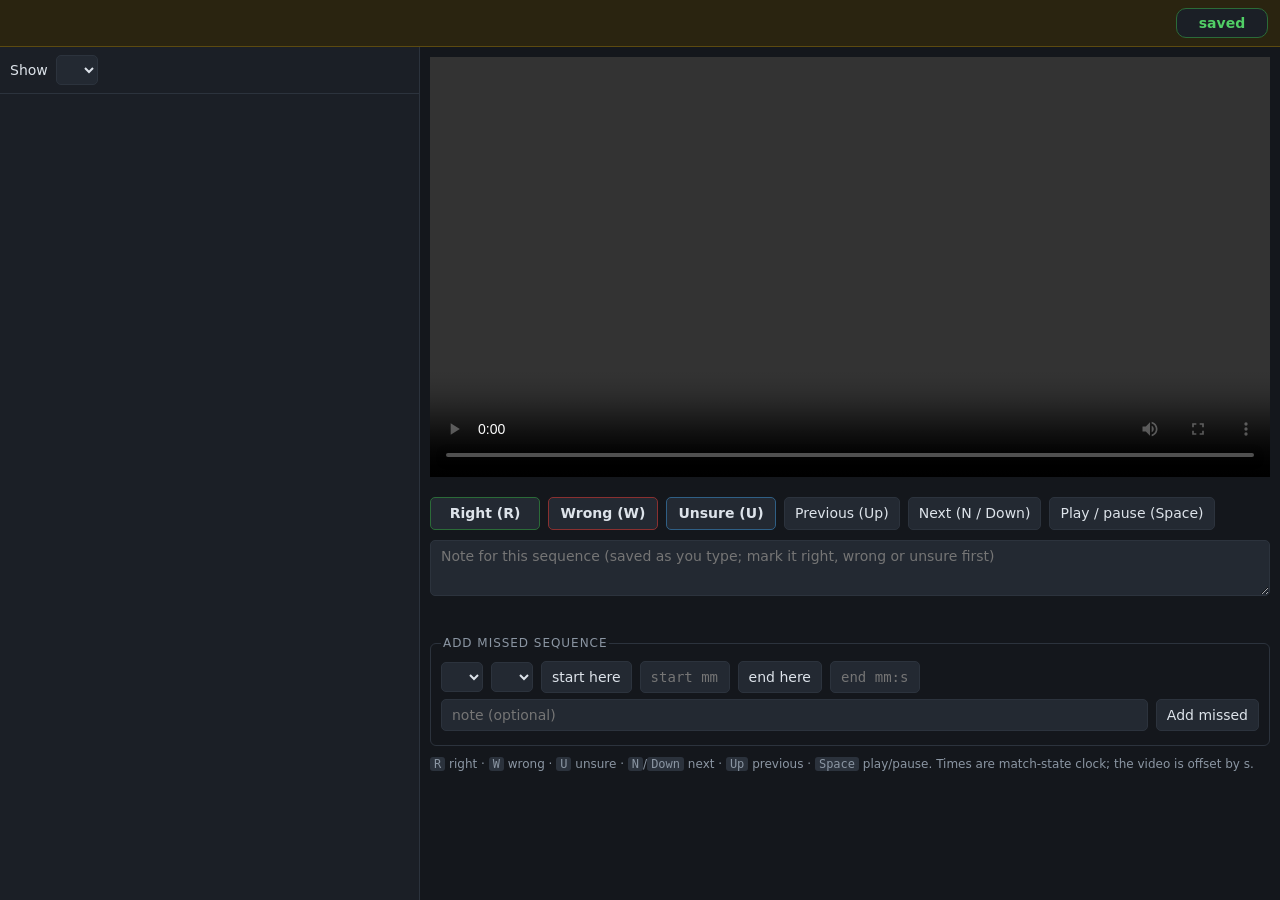
<file: footlytics/review.html>
<!doctype html>
<html lang="en">
<head>
<meta charset="utf-8">
<title>Sequence review</title>
<meta name="viewport" content="width=device-width, initial-scale=1">
<style>
  :root {
    --bg: #14171c; --panel: #1b1f26; --line: #2c333d; --text: #dde3ea; --dim: #8b96a3;
    --accent: #ffd43b; --ok: #51cf66; --bad: #ff6b6b; --unsure: #74c0fc;
  }
  * { box-sizing: border-box; }
  html, body { height: 100%; margin: 0; }
  body {
    background: var(--bg); color: var(--text);
    font: 14px/1.45 system-ui, -apple-system, "Segoe UI", sans-serif;
    display: flex; flex-direction: column; overflow: hidden;
  }
  header { flex: none; display: flex; align-items: center; gap: 16px; padding: 8px 12px; background: #2a2410; border-bottom: 1px solid #5c4a10; }
  #progress { font-weight: 600; color: var(--accent); }
  #who { color: var(--dim); flex: 1; }
  #status {
    min-width: 92px; text-align: center; padding: 4px 12px; border-radius: 10px;
    border: 1px solid var(--line); background: var(--panel); color: var(--dim); font-weight: 600; user-select: none;
  }
  #status[data-state="saved"] { color: var(--ok); border-color: #2b6b38; }
  #status[data-state="saving"] { color: var(--accent); border-color: #7a6410; }
  #status[data-state="failed"] { color: #fff; background: #a52a2a; border-color: var(--bad); cursor: pointer; }
  main { flex: 1; min-height: 0; display: grid; grid-template-columns: 420px minmax(0, 1fr); }
  #left { background: var(--panel); border-right: 1px solid var(--line); display: flex; flex-direction: column; min-height: 0; }
  #filter { padding: 8px 10px; border-bottom: 1px solid var(--line); display: flex; gap: 8px; align-items: center; }
  #list { list-style: none; margin: 0; padding: 0; overflow-y: auto; flex: 1; }
  #list li { padding: 6px 10px; cursor: pointer; border-left: 4px solid transparent; border-bottom: 1px solid #232932; display: grid; grid-template-columns: 1fr auto; gap: 0 8px; }
  #list li:hover { background: #222833; }
  #list li[data-current="true"] { background: #26303f; border-left-color: var(--accent); }
  #list .top { font-weight: 600; }
  #list .ev { color: var(--dim); font-size: 12px; }
  #list .verdict { grid-row: 1 / span 2; grid-column: 2; align-self: center; font-weight: 700; color: var(--dim); }
  [data-v="right"] .verdict { color: var(--ok) !important; }
  [data-v="wrong"] .verdict { color: var(--bad) !important; }
  [data-v="unsure"] .verdict { color: var(--unsure) !important; }
  #right { display: flex; flex-direction: column; min-height: 0; overflow-y: auto; padding: 10px; gap: 10px; }
  video { width: 100%; max-height: 52vh; background: #000; }
  .row { display: flex; flex-wrap: wrap; gap: 8px; align-items: center; }
  button, select, input, textarea { font: inherit; color: var(--text); background: #232932; border: 1px solid var(--line); border-radius: 5px; padding: 5px 10px; }
  button { cursor: pointer; }
  button:hover { background: #2d3541; }
  button.v { font-weight: 700; min-width: 110px; }
  button.v[data-v="right"] { border-color: #2b6b38; }
  button.v[data-v="wrong"] { border-color: #8a3030; }
  button.v[data-v="unsure"] { border-color: #2f5f85; }
  button.v.on[data-v="right"] { background: #1f5a2c; }
  button.v.on[data-v="wrong"] { background: #7a2525; }
  button.v.on[data-v="unsure"] { background: #1f4c70; }
  textarea { width: 100%; min-height: 56px; resize: vertical; }
  #now { font-family: ui-monospace, Menlo, monospace; color: var(--dim); }
  #cur { font-weight: 600; }
  fieldset { border: 1px solid var(--line); border-radius: 6px; padding: 8px 10px; margin: 0; }
  legend { color: var(--dim); font-size: 12px; text-transform: uppercase; letter-spacing: .08em; }
  input.t { width: 90px; font-family: ui-monospace, Menlo, monospace; }
  #missed { list-style: none; margin: 6px 0 0; padding: 0; }
  #missed li { display: flex; gap: 8px; align-items: center; padding: 3px 0; }
  #missed .what { flex: 1; cursor: pointer; }
  #keys { color: var(--dim); font-size: 12px; }
  kbd { background: #2b323c; border-radius: 3px; padding: 0 4px; font-family: ui-monospace, Menlo, monospace; }
  #err { color: var(--bad); min-height: 1.4em; }
</style>
</head>
<body>
<header>
  <div id="progress"></div>
  <div id="who"></div>
  <div id="status" data-state="saved" title="Every click is saved to the marks file at once">saved</div>
</header>
<main>
  <aside id="left">
    <div id="filter"><label for="flabel">Show</label><select id="flabel"></select></div>
    <ul id="list"></ul>
  </aside>
  <section id="right">
    <video id="video" controls preload="auto"></video>
    <div class="row"><span id="cur"></span><span id="now"></span></div>
    <div class="row">
      <button class="v" data-v="right" id="b-right">Right (R)</button>
      <button class="v" data-v="wrong" id="b-wrong">Wrong (W)</button>
      <button class="v" data-v="unsure" id="b-unsure">Unsure (U)</button>
      <button id="b-prev">Previous (Up)</button>
      <button id="b-next">Next (N / Down)</button>
      <button id="b-play">Play / pause (Space)</button>
    </div>
    <textarea id="note" placeholder="Note for this sequence (saved as you type; mark it right, wrong or unsure first)"></textarea>
    <div id="err"></div>
    <fieldset>
      <legend>Add missed sequence</legend>
      <div class="row">
        <select id="m-label"></select>
        <select id="m-team"></select>
        <button id="m-start-b">start here</button><input class="t" id="m-start" placeholder="start mm:ss">
        <button id="m-end-b">end here</button><input class="t" id="m-end" placeholder="end mm:ss">
      </div>
      <div class="row" style="margin-top:6px"><input id="m-note" placeholder="note (optional)" style="flex:1"><button id="m-add">Add missed</button></div>
      <ul id="missed"></ul>
    </fieldset>
    <div id="keys"><kbd>R</kbd> right &middot; <kbd>W</kbd> wrong &middot; <kbd>U</kbd> unsure &middot; <kbd>N</kbd>/<kbd>Down</kbd> next &middot; <kbd>Up</kbd> previous &middot; <kbd>Space</kbd> play/pause. Times are match-state clock; the video is offset by <span id="off"></span> s.</div>
  </section>
</main>
<script>
"use strict";
const DATA = /*DATA*/null;
const LEAD = 3, TAIL = 3;
const $ = (id) => document.getElementById(id);
const video = $("video");
const state = { marks: DATA.marks, cur: null, filter: "all", drafts: {} };
const OFFSET = () => state.marks.video_offset_s;
window.__state = state;

const mmss = (s) => {
  const neg = s < 0, t = Math.round(Math.abs(s));
  return (neg ? "-" : "") + String(Math.floor(t / 60)).padStart(2, "0") + ":" + String(t % 60).padStart(2, "0");
};
const parseTime = (txt) => {
  const m = /^\s*(?:(\d+):)?(\d+(?:\.\d+)?)\s*$/.exec(txt);
  return m ? (m[1] ? Number(m[1]) * 60 : 0) + Number(m[2]) : null;
};
const fmt = (v, d) => (v === null ? "n/a" : v.toFixed(d));
const visible = () => DATA.sequences.filter((s) => state.filter === "all" || s.label === state.filter);
const curSeq = () => DATA.sequences.find((s) => s.id === state.cur) || null;
const verdictOf = (id) => (state.marks.sequences[id] || {}).verdict || null;

// ---- saving: one request at a time, in order; a failure is kept and can be retried -------
let chain = Promise.resolve(), inflight = 0, failed = [];
function setStatus(s) {
  const el = $("status");
  el.dataset.state = s;
  el.textContent = s === "failed" ? "save failed" : s === "saving" ? "saving..." : "saved";
  el.title = s === "failed" ? "Click to retry the unsaved changes" : "Every click is saved to the marks file at once";
}
function post(path, body) {
  inflight++; setStatus("saving");
  chain = chain.then(async () => {
    try {
      const r = await fetch(path, { method: "POST", headers: { "Content-Type": "application/json" }, body: JSON.stringify(body) });
      if (!r.ok) throw new Error(await r.text());
      const doc = await r.json();
      if (inflight === 1 && !failed.length) { state.marks = doc; renderAll(false); }
      $("err").textContent = "";
    } catch (e) {
      failed.push([path, body]);
      $("err").textContent = "Could not save: " + e.message;
    } finally {
      inflight--;
      if (!inflight) setStatus(failed.length ? "failed" : "saved");
    }
  });
}
$("status").addEventListener("click", () => {
  if ($("status").dataset.state !== "failed") return;
  const ops = failed; failed = [];
  ops.forEach(([p, b]) => post(p, b));
});
window.addEventListener("beforeunload", (e) => { if (inflight || failed.length) e.preventDefault(); });

// ---- marking ---------------------------------------------------------------------------
function mark(v) {
  const s = curSeq(); if (!s) return;
  const note = $("note").value;
  state.marks.sequences[s.id] = { verdict: v, note };
  delete state.drafts[s.id];
  post("/verdict", { id: s.id, verdict: v, note });
  renderAll(false);
}
let noteTimer = null;
function saveNote() {
  clearTimeout(noteTimer); noteTimer = null;
  const s = curSeq(); if (!s) return;
  const note = $("note").value;
  if (!state.marks.sequences[s.id]) { state.drafts[s.id] = note; return; }
  if (state.marks.sequences[s.id].note === note) return;
  state.marks.sequences[s.id].note = note;
  post("/note", { id: s.id, note });
}
$("note").addEventListener("input", () => {
  const s = curSeq(); if (!s) return;
  if (!verdictOf(s.id)) state.drafts[s.id] = $("note").value;
  clearTimeout(noteTimer); noteTimer = setTimeout(saveNote, 500);
});
$("note").addEventListener("blur", saveNote);

// ---- navigation and playback -----------------------------------------------------------
let stopAt = null;
function select(id, play = true) {
  saveNote();
  state.cur = id;
  const s = curSeq();
  renderAll(true);
  if (!s) return;
  stopAt = s.end_s + OFFSET() + TAIL;
  video.currentTime = Math.max(0, s.start_s + OFFSET() - LEAD);
  if (play) video.play().catch(() => {});
  document.querySelector(`#list li[data-id="${CSS.escape(id)}"]`)?.scrollIntoView({ block: "nearest" });
}
function step(d) {
  const v = visible(); if (!v.length) return;
  const i = v.findIndex((s) => s.id === state.cur);
  select(v[Math.min(v.length - 1, Math.max(0, i < 0 ? 0 : i + d))].id);
}
setInterval(() => {
  if (stopAt !== null && !video.paused && video.currentTime >= stopAt) { video.pause(); stopAt = null; }
}, 100);
video.addEventListener("seeking", () => { if (stopAt !== null && video.currentTime > stopAt) stopAt = null; });
video.addEventListener("timeupdate", () => { $("now").textContent = "video " + mmss(video.currentTime) + "  match clock " + mmss(video.currentTime - OFFSET()); });
const togglePlay = () => { video.paused ? video.play().catch(() => {}) : video.pause(); };

document.addEventListener("keydown", (e) => {
  if (e.ctrlKey || e.metaKey || e.altKey) return;
  const tag = e.target.tagName;
  if (tag === "TEXTAREA" || tag === "INPUT" || tag === "SELECT") { if (e.key === "Escape") e.target.blur(); return; }
  const k = e.key.toLowerCase();
  const act = { r: () => mark("right"), w: () => mark("wrong"), u: () => mark("unsure"),
    n: () => step(1), arrowdown: () => step(1), arrowup: () => step(-1), " ": togglePlay }[k];
  if (!act) return;
  e.preventDefault(); act();
});
["right", "wrong", "unsure"].forEach((v) => $("b-" + v).addEventListener("click", (e) => { mark(v); e.target.blur(); }));
$("b-next").addEventListener("click", (e) => { step(1); e.target.blur(); });
$("b-prev").addEventListener("click", (e) => { step(-1); e.target.blur(); });
$("b-play").addEventListener("click", (e) => { togglePlay(); e.target.blur(); });

// ---- missed sequences ------------------------------------------------------------------
const stateNow = () => Math.round((video.currentTime - OFFSET()) * 10) / 10;
$("m-start-b").addEventListener("click", () => { $("m-start").value = mmss(stateNow()); $("m-start").dataset.s = stateNow(); });
$("m-end-b").addEventListener("click", () => { $("m-end").value = mmss(stateNow()); $("m-end").dataset.s = stateNow(); });
["m-start", "m-end"].forEach((id) => $(id).addEventListener("input", () => { delete $(id).dataset.s; }));
function timeOf(id) {
  const el = $(id);
  return el.dataset.s !== undefined ? Number(el.dataset.s) : parseTime(el.value);
}
$("m-add").addEventListener("click", () => {
  const start_s = timeOf("m-start"), end_s = timeOf("m-end");
  if (start_s === null || end_s === null || end_s <= start_s) { $("err").textContent = "Set start and end (end after start) first."; return; }
  const entry = { label: $("m-label").value, team: $("m-team").value, start_s, end_s, note: $("m-note").value };
  state.marks.missed.push(entry);
  post("/missed", entry);
  ["m-start", "m-end"].forEach((id) => { $(id).value = ""; delete $(id).dataset.s; });
  $("m-note").value = "";
  renderAll(false);
});

// ---- rendering -------------------------------------------------------------------------
function renderList() {
  const ul = $("list"); ul.textContent = "";
  for (const s of visible()) {
    const v = verdictOf(s.id);
    const li = document.createElement("li");
    li.dataset.id = s.id; li.dataset.current = String(s.id === state.cur); li.dataset.v = v || "";
    const top = document.createElement("div"); top.className = "top";
    top.textContent = `${s.label} ${s.team}  ${mmss(s.start_s)} to ${mmss(s.end_s)}  (${s.duration_s.toFixed(0)} s)`;
    const ev = document.createElement("div"); ev.className = "ev";
    ev.textContent = `line ${fmt(s.def_line_x, 1)} m, compact ${fmt(s.compactness_m, 1)} m, ${fmt(s.n_within_10m, 0)} near ball`;
    const vd = document.createElement("div"); vd.className = "verdict"; vd.textContent = v || "unmarked";
    li.append(top, ev, vd);
    li.addEventListener("click", () => select(s.id));
    ul.append(li);
  }
}
function renderProgress() {
  const v = visible(), k = v.filter((s) => verdictOf(s.id)).length;
  $("progress").textContent = `${k} of ${v.length} marked`;
}
function renderCurrent(resetNote) {
  const s = curSeq(), v = s ? verdictOf(s.id) : null;
  $("cur").textContent = s ? `${s.label} ${s.team}, period ${s.period}, ${mmss(s.start_s)} to ${mmss(s.end_s)}` : "Select a sequence";
  for (const x of ["right", "wrong", "unsure"]) $("b-" + x).classList.toggle("on", v === x);
  if (resetNote) {
    const m = s && state.marks.sequences[s.id];
    $("note").value = s ? (m ? m.note : state.drafts[s.id] || "") : "";
  }
}
function renderMissed() {
  const ul = $("missed"); ul.textContent = "";
  state.marks.missed.forEach((m, i) => {
    const li = document.createElement("li");
    const what = document.createElement("span"); what.className = "what";
    what.textContent = `${m.label} ${m.team} ${mmss(m.start_s)} to ${mmss(m.end_s)}${m.note ? "  " + m.note : ""}`;
    what.addEventListener("click", () => { stopAt = m.end_s + OFFSET() + TAIL; video.currentTime = Math.max(0, m.start_s + OFFSET() - LEAD); video.play().catch(() => {}); });
    const del = document.createElement("button"); del.textContent = "Remove";
    del.addEventListener("click", () => { state.marks.missed.splice(i, 1); post("/missed/delete", { index: i }); renderAll(false); });
    li.append(what, del); ul.append(li);
  });
}
function renderAll(resetNote) { renderList(); renderProgress(); renderCurrent(resetNote); renderMissed(); }

function init() {
  const fl = $("flabel");
  for (const l of ["all", ...DATA.labels]) fl.add(new Option(l, l));
  fl.addEventListener("change", () => { state.filter = fl.value; renderAll(false); });
  DATA.labels.forEach((l) => $("m-label").add(new Option(l, l)));
  DATA.teams.forEach((t) => $("m-team").add(new Option(t, t)));
  $("who").textContent = `Reviewer ${state.marks.reviewer} - ${state.marks.video}`;
  $("off").textContent = OFFSET();
  video.src = DATA.video_url;
  renderAll(true);
  const first = DATA.sequences.find((s) => !verdictOf(s.id)) || DATA.sequences[0];
  if (first) select(first.id, false);
}
init();
</script>
</body>
</html>
</file>
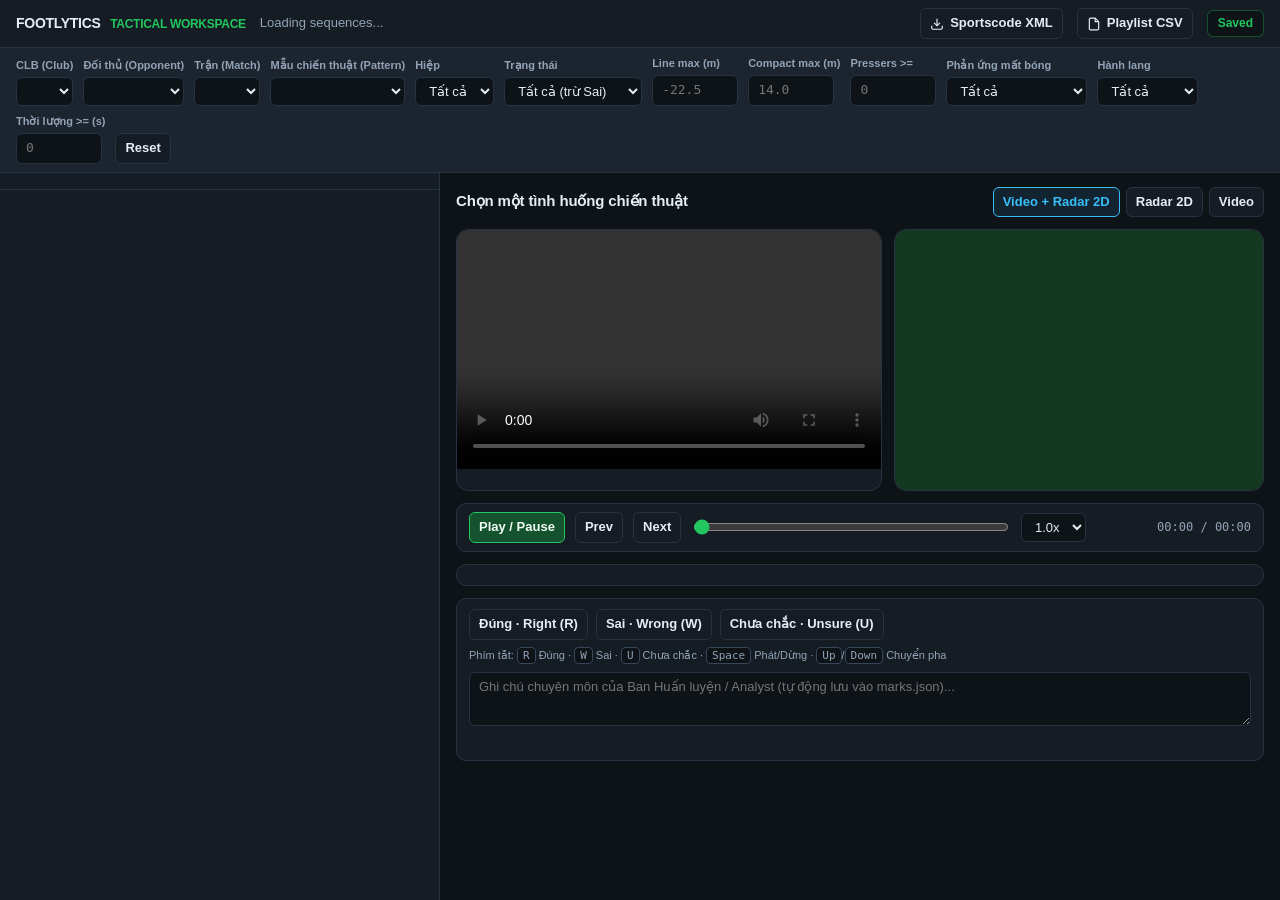
<file: footlytics/workspace.html>
<!doctype html>
<html lang="vi">
<head>
<meta charset="utf-8">
<title>Footlytics — Tactical Query Workspace</title>
<meta name="viewport" content="width=device-width, initial-scale=1">
<style>
  :root {
    --bg: #0e1318;
    --surface: #151c24;
    --surface-2: #1b242f;
    --line: #273342;
    --line-strong: #37475b;
    --text: #e6edf5;
    --muted: #93a3b5;
    --accent: #22c55e;
    --accent-soft: rgba(34, 197, 94, 0.14);
    --amber: #f59e0b;
    --coral: #fb7185;
    --info: #38bdf8;
    --danger: #ef4444;
    --pitch-dark: #153822;
    --pitch-line: #a7cbb2;
  }
  * { box-sizing: border-box; }
  ::selection { background: rgba(34, 197, 94, 0.28); color: #fff; }
  html, body { height: 100%; margin: 0; background: var(--bg); color: var(--text); }
  body {
    font: 13px/1.45 -apple-system, BlinkMacSystemFont, "Segoe UI", Inter, Roboto, sans-serif;
    display: flex;
    flex-direction: column;
    overflow: hidden;
    caret-color: var(--accent);
  }
  ::-webkit-scrollbar { width: 8px; height: 8px; }
  ::-webkit-scrollbar-track { background: var(--bg); }
  ::-webkit-scrollbar-thumb { background: var(--line-strong); border-radius: 4px; }
  :focus-visible { outline: 2px solid var(--info); outline-offset: 1px; }

  header.topbar {
    flex: none;
    height: 48px;
    padding: 0 16px;
    background: var(--surface);
    border-bottom: 1px solid var(--line);
    display: flex;
    align-items: center;
    gap: 14px;
  }
  .brand { font-size: 14px; font-weight: 700; letter-spacing: -0.02em; color: var(--text); }
  .brand span { color: var(--accent); font-weight: 600; margin-left: 6px; font-size: 12px; }
  .summary-stat {
    color: var(--muted);
    font-variant-numeric: tabular-nums;
    flex: 1;
    white-space: nowrap;
    overflow: hidden;
    text-overflow: ellipsis;
  }
  .summary-stat strong { color: var(--text); font-weight: 600; }
  .save-pill {
    padding: 4px 10px;
    border-radius: 6px;
    border: 1px solid var(--line);
    font-size: 12px;
    font-weight: 600;
    color: var(--muted);
    background: var(--bg);
    user-select: none;
  }
  .save-pill[data-state="saved"] { color: var(--accent); border-color: rgba(34, 197, 94, 0.35); }
  .save-pill[data-state="saving"] { color: var(--amber); border-color: rgba(245, 158, 11, 0.45); }
  .save-pill[data-state="failed"] { color: #fff; background: #7f1d1d; border-color: var(--danger); cursor: pointer; }

  section.filters {
    flex: none;
    padding: 8px 16px;
    background: var(--surface-2);
    border-bottom: 1px solid var(--line);
    display: flex;
    flex-wrap: wrap;
    gap: 8px 10px;
    align-items: end;
  }
  .field { display: flex; flex-direction: column; gap: 3px; }
  .field label { font-size: 11px; font-weight: 600; color: var(--muted); }
  select, input, button, textarea {
    font: inherit;
    color: var(--text);
    background: var(--bg);
    border: 1px solid var(--line);
    border-radius: 6px;
    padding: 5px 9px;
    transition: border-color 160ms ease, background-color 160ms ease;
  }
  select:hover, input:hover, button:hover { border-color: var(--line-strong); }
  button { cursor: pointer; background: var(--surface); font-weight: 600; display: inline-flex; align-items: center; gap: 6px; }
  button:hover { background: var(--surface-2); }
  button:disabled { opacity: 0.45; cursor: not-allowed; }
  button.primary { background: #14532d; border-color: #22c55e; color: #f0fdf4; }
  button.primary:hover { background: #166534; }
  input.num-in { width: 86px; font-variant-numeric: tabular-nums; font-family: ui-monospace, SFMono-Regular, Menlo, monospace; }

  main.workspace {
    flex: 1;
    min-height: 0;
    display: grid;
    grid-template-columns: 440px minmax(0, 1fr);
  }
  @media (max-width: 980px) {
    body { overflow: auto; }
    main.workspace { grid-template-columns: 1fr; height: auto; }
  }

  aside.playlist-pane {
    background: var(--surface);
    border-right: 1px solid var(--line);
    display: flex;
    flex-direction: column;
    min-height: 0;
  }
  .label-strip {
    padding: 8px 12px;
    border-bottom: 1px solid var(--line);
    display: flex;
    flex-wrap: wrap;
    gap: 6px;
  }
  .lbl-chip {
    font-size: 11px;
    padding: 3px 8px;
    border-radius: 5px;
    border: 1px solid var(--line);
    background: var(--bg);
    color: var(--muted);
    font-variant-numeric: tabular-nums;
  }
  .lbl-chip[data-active="true"] {
    background: var(--accent-soft);
    border-color: var(--accent);
    color: var(--text);
  }

  ul.seq-list {
    list-style: none;
    margin: 0;
    padding: 0;
    overflow-y: auto;
    flex: 1;
  }
  ul.seq-list li {
    padding: 9px 12px;
    border-bottom: 1px solid var(--line);
    cursor: pointer;
    display: grid;
    grid-template-columns: 1fr auto;
    gap: 3px 10px;
    transition: background-color 140ms ease;
  }
  ul.seq-list li:hover { background: var(--surface-2); }
  ul.seq-list li[data-current="true"] {
    background: #1b2b24;
    box-shadow: inset 1px 0 0 var(--accent);
  }
  .seq-top { display: flex; align-items: center; gap: 7px; font-weight: 600; }
  .clock-code {
    font-family: ui-monospace, SFMono-Regular, Menlo, monospace;
    font-variant-numeric: tabular-nums;
    font-size: 12px;
    color: var(--text);
  }
  .club-tag { font-weight: 700; color: #f8fafc; }
  .vs-dim { color: var(--muted); font-weight: 400; font-size: 12px; }
  .seq-sub {
    color: var(--muted);
    font-size: 12px;
    font-variant-numeric: tabular-nums;
    display: flex;
    gap: 8px;
    align-items: center;
  }
  .tag-pill {
    display: inline-block;
    padding: 1px 6px;
    border-radius: 4px;
    font-size: 11px;
    font-weight: 600;
    background: var(--surface-2);
    border: 1px solid var(--line);
    color: var(--text);
  }
  .mp4-badge { color: var(--info); font-size: 11px; font-weight: 600; }
  .verdict-dot {
    grid-row: 1 / span 2;
    grid-column: 2;
    align-self: center;
    font-size: 11px;
    font-weight: 700;
    text-transform: uppercase;
    color: var(--muted);
  }
  li[data-v="right"] .verdict-dot { color: var(--accent); }
  li[data-v="wrong"] .verdict-dot { color: var(--danger); }
  li[data-v="unsure"] .verdict-dot { color: var(--info); }

  .empty-state {
    padding: 28px 18px;
    color: var(--muted);
    text-align: center;
    line-height: 1.6;
  }

  section.stage-pane {
    display: flex;
    flex-direction: column;
    min-height: 0;
    overflow-y: auto;
    padding: 14px 16px;
    gap: 12px;
  }
  .stage-header {
    display: flex;
    flex-wrap: wrap;
    align-items: center;
    justify-content: space-between;
    gap: 10px;
  }
  .stage-title { font-size: 15px; font-weight: 700; letter-spacing: -0.01em; }
  .stage-meta { color: var(--muted); font-size: 12px; font-variant-numeric: tabular-nums; margin-top: 2px; }
  .view-modes { display: flex; gap: 6px; }
  .view-modes button[data-on="true"] { border-color: var(--info); color: var(--info); background: rgba(56, 189, 248, 0.1); }

  .media-grid {
    display: grid;
    grid-template-columns: 1.15fr 1fr;
    gap: 12px;
    align-items: stretch;
  }
  .media-grid[data-mode="radar"] { grid-template-columns: 1fr; }
  .media-grid[data-mode="radar"] .video-box { display: none; }
  .media-grid[data-mode="video"] { grid-template-columns: 1fr; }
  .media-grid[data-mode="video"] .radar-box { display: none; }
  @media (max-width: 1220px) { .media-grid { grid-template-columns: 1fr; } }

  .video-box, .radar-box {
    background: var(--surface);
    border: 1px solid var(--line);
    border-radius: 12px;
    overflow: hidden;
    display: flex;
    flex-direction: column;
  }
  video#player { width: 100%; max-height: 46vh; aspect-ratio: 16 / 9; background: #000; display: block; margin: 0 auto; }
  .no-video-banner {
    aspect-ratio: 16 / 9;
    max-height: 46vh;
    display: flex;
    align-items: center;
    justify-content: center;
    padding: 20px;
    color: var(--muted);
    text-align: center;
    background: #0b0f14;
  }
  canvas#radar { width: 100%; max-height: 46vh; aspect-ratio: 105 / 74; object-fit: contain; background: var(--pitch-dark); display: block; margin: 0 auto; }
  .media-grid[data-mode="radar"] canvas#radar,
  .media-grid[data-mode="video"] video#player { width: auto; max-width: 100%; height: 46vh; }

  .transport {
    display: flex;
    align-items: center;
    gap: 10px;
    padding: 8px 12px;
    background: var(--surface);
    border: 1px solid var(--line);
    border-radius: 10px;
  }
  input#scrubber { flex: 1; accent-color: var(--accent); padding: 0; }
  .mono-readout {
    font-family: ui-monospace, SFMono-Regular, Menlo, monospace;
    font-variant-numeric: tabular-nums;
    font-size: 12px;
    color: var(--muted);
    min-width: 155px;
    text-align: right;
  }

  .metrics-bar {
    display: flex;
    flex-wrap: wrap;
    gap: 8px 18px;
    padding: 10px 14px;
    background: var(--surface);
    border: 1px solid var(--line);
    border-radius: 10px;
    font-variant-numeric: tabular-nums;
  }
  .metric-item span { color: var(--muted); font-size: 11px; display: block; }
  .metric-item strong { font-family: ui-monospace, SFMono-Regular, Menlo, monospace; font-size: 13px; }

  .review-box {
    background: var(--surface);
    border: 1px solid var(--line);
    border-radius: 10px;
    padding: 10px 12px;
    display: flex;
    flex-direction: column;
    gap: 8px;
  }
  .verdict-row { display: flex; flex-wrap: wrap; gap: 8px; align-items: center; }
  button.v-btn { min-width: 108px; justify-content: center; }
  button.v-btn[data-v="right"][data-on="true"] { background: #14532d; border-color: var(--accent); color: #fff; }
  button.v-btn[data-v="wrong"][data-on="true"] { background: #7f1d1d; border-color: var(--danger); color: #fff; }
  button.v-btn[data-v="unsure"][data-on="true"] { background: #0c4a6e; border-color: var(--info); color: #fff; }
  textarea#note { width: 100%; min-height: 54px; resize: vertical; background: var(--bg); }
  .shortcut-hint { color: var(--muted); font-size: 11px; }
  kbd {
    font-family: ui-monospace, SFMono-Regular, Menlo, monospace;
    font-size: 11px;
    padding: 1px 5px;
    border-radius: 4px;
    border: 1px solid var(--line-strong);
    background: var(--bg);
  }
  #err-msg { color: var(--danger); font-size: 12px; min-height: 16px; }

  section.profile-bar {
    flex: none;
    padding: 8px 16px;
    background: #111a22;
    border-bottom: 1px solid var(--line);
    display: none;
    flex-wrap: wrap;
    gap: 8px 12px;
    align-items: end;
  }
  section.profile-bar[data-open="true"] { display: flex; }
  .profile-bar .check-wrap {
    display: inline-flex;
    align-items: center;
    gap: 6px;
    font-size: 12px;
    color: var(--muted);
    padding: 5px 4px;
  }
  .passcode-gate {
    position: fixed;
    inset: 0;
    z-index: 999;
    background: rgba(10, 15, 20, 0.96);
    display: none;
    align-items: center;
    justify-content: center;
    padding: 20px;
  }
  .passcode-gate[data-open="true"] { display: flex; }
  .passcode-card {
    width: 100%;
    max-width: 380px;
    background: var(--surface);
    border: 1px solid var(--line-strong);
    border-radius: 12px;
    padding: 22px;
    display: flex;
    flex-direction: column;
    gap: 12px;
  }
  .passcode-card h2 { margin: 0; font-size: 18px; }
  .passcode-card p { margin: 0; font-size: 12px; color: var(--muted); }
  .passcode-err { color: var(--danger); font-size: 12px; min-height: 16px; }
</style>
</head>
<body>
<div class="passcode-gate" id="passcode-gate" data-open="false">
  <form class="passcode-card" id="passcode-form">
    <h2>Footlytics Club Pack</h2>
    <p>Nhập mã để mở gói phân tích chiến thuật. Mã này chỉ là màn chắn phía trình duyệt, không phải kiểm soát truy cập: dữ liệu và clip vẫn là tệp tĩnh ai có đường dẫn đều tải được. Cần quyền riêng tư thật thì đặt gói sau đăng nhập của máy chủ hoặc dịch vụ lưu trữ.</p>
    <input id="passcode-in" type="password" placeholder="Passcode..." autocomplete="off" required>
    <button type="submit" class="primary" style="justify-content:center">Mở gói phân tích</button>
    <div class="passcode-err" id="passcode-err"></div>
  </form>
</div>
<header class="topbar">
  <div class="brand" id="brand-title">FOOTLYTICS <span>TACTICAL WORKSPACE</span></div>
  <div class="summary-stat" id="summary-stat">Loading sequences...</div>
  <a id="btn-dossier" href="dossier.html" target="_blank" rel="noopener" style="display:none;text-decoration:none">
    <button type="button" title="Mở báo cáo chiến thuật tiếng Việt (Cmd+P -> PDF)">Báo cáo PDF</button>
  </a>
  <button id="btn-profile-toggle" title="Tùy chỉnh ngưỡng chiến thuật theo triết lý CLB" style="display:none">Ngưỡng CLB</button>
  <button id="btn-marks-dl" title="Tải xuống file marks.json chứa các tình huống đã đánh dấu" style="display:none">Tải marks.json</button>
  <button id="btn-xml" title="Download Hudl Sportscode / LongoMatch XML for current filter">
    <svg width="14" height="14" viewBox="0 0 24 24" fill="none" stroke="currentColor" stroke-width="2"><path d="M21 15v4a2 2 0 0 1-2 2H5a2 2 0 0 1-2-2v-4"/><polyline points="7 10 12 15 17 10"/><line x1="12" y1="15" x2="12" y2="3"/></svg>
    Sportscode XML
  </button>
  <button id="btn-csv" title="Download CSV playlist for current filter">
    <svg width="14" height="14" viewBox="0 0 24 24" fill="none" stroke="currentColor" stroke-width="2"><path d="M14 2H6a2 2 0 0 0-2 2v16a2 2 0 0 0 2 2h12a2 2 0 0 0 2-2V8z"/><polyline points="14 2 14 8 20 8"/></svg>
    Playlist CSV
  </button>
  <div class="save-pill" id="save-pill" data-state="saved">Saved</div>
</header>

<section class="profile-bar" id="profile-bar" data-open="false" aria-label="Club tactical thresholds">
  <div class="field"><label for="p-preset">Preset CLB</label><select id="p-preset"></select></div>
  <div class="field"><label for="p-lb-line">LowBlock line (m)</label><input class="num-in" id="p-lb-line" type="number" step="0.5"></div>
  <div class="field"><label for="p-lb-comp">LowBlock compact (m)</label><input class="num-in" id="p-lb-comp" type="number" step="0.5"></div>
  <div class="field"><label for="p-lb-min">LowBlock min (s)</label><input class="num-in" id="p-lb-min" type="number" step="0.5"></div>
  <div class="field"><label for="p-hp-line">HighPress line (m)</label><input class="num-in" id="p-hp-line" type="number" step="0.5"></div>
  <div class="field"><label for="p-hp-n">HighPress &lt;=10m</label><input class="num-in" id="p-hp-n" type="number" min="1" max="10" step="1"></div>
  <div class="field"><label for="p-ov-n">Overload att &gt;=</label><input class="num-in" id="p-ov-n" type="number" min="2" max="10" step="1"></div>
  <div class="field"><label for="p-cp-m">CounterPress (m)</label><input class="num-in" id="p-cp-m" type="number" step="0.5"></div>
  <label class="check-wrap"><input id="p-persist" type="checkbox"> Lưu sequences.csv</label>
  <button id="btn-recompute" class="primary">Áp dụng &amp; Tính lại</button>
  <button id="btn-prof-yaml">Tải YAML</button>
</section>

<section class="filters" aria-label="Tactical filters">
  <div class="field"><label for="f-club">CLB (Club)</label><select id="f-club"></select></div>
  <div class="field"><label for="f-opp">Đối thủ (Opponent)</label><select id="f-opp"></select></div>
  <div class="field"><label for="f-match">Trận (Match)</label><select id="f-match"></select></div>
  <div class="field"><label for="f-label">Mẫu chiến thuật (Pattern)</label><select id="f-label"></select></div>
  <div class="field"><label for="f-period">Hiệp</label>
    <select id="f-period"><option value="all">Tất cả</option><option value="1">Hiệp 1</option><option value="2">Hiệp 2</option></select>
  </div>
  <div class="field"><label for="f-verdict">Trạng thái</label>
    <select id="f-verdict">
      <option value="all">Tất cả (trừ Sai)</option>
      <option value="has_clip">Có sẵn MP4</option>
      <option value="right">Đã duyệt Đúng</option>
      <option value="unmarked">Chưa duyệt</option>
      <option value="unsure">Chưa chắc</option>
      <option value="wrong">Đã đánh dấu Sai</option>
    </select>
  </div>
  <div class="field"><label for="f-def">Line max (m)</label><input class="num-in" id="f-def" type="number" step="1" placeholder="-22.5"></div>
  <div class="field"><label for="f-comp">Compact max (m)</label><input class="num-in" id="f-comp" type="number" step="0.5" placeholder="14.0"></div>
  <div class="field"><label for="f-press">Pressers &gt;=</label><input class="num-in" id="f-press" type="number" min="0" max="11" step="1" placeholder="0"></div>
  <div class="field"><label for="f-resp">Phản ứng mất bóng</label>
    <select id="f-resp">
      <option value="all">Tất cả</option>
      <option value="counter_press">Counter-press</option>
      <option value="retreat">Lùi khối (Retreat)</option>
      <option value="hold">Giữ cự ly (Hold)</option>
    </select>
  </div>
  <div class="field"><label for="f-flank">Hành lang</label>
    <select id="f-flank"><option value="all">Tất cả</option><option value="right">Cánh phải</option><option value="left">Cánh trái</option></select>
  </div>
  <div class="field"><label for="f-dur">Thời lượng &gt;= (s)</label><input class="num-in" id="f-dur" type="number" min="0" step="1" placeholder="0"></div>
  <button id="btn-reset">Reset</button>
</section>

<main class="workspace">
  <aside class="playlist-pane">
    <div class="label-strip" id="label-strip"></div>
    <ul class="seq-list" id="seq-list"></ul>
  </aside>

  <section class="stage-pane">
    <div class="stage-header">
      <div>
        <div class="stage-title" id="stage-title">Chọn một tình huống chiến thuật</div>
        <div class="stage-meta" id="stage-meta"></div>
      </div>
      <div class="view-modes">
        <button id="vm-split" data-on="true">Video + Radar 2D</button>
        <button id="vm-radar" data-on="false">Radar 2D</button>
        <button id="vm-video" data-on="false">Video</button>
      </div>
    </div>

    <div class="media-grid" id="media-grid" data-mode="split">
      <div class="video-box">
        <video id="player" controls preload="metadata"></video>
        <div class="no-video-banner" id="no-video" style="display:none">
          Chưa cắt sẵn file MP4 cho tình huống này — đang phát trực tiếp quỹ đạo 2D Radar từ dữ liệu Match State.
        </div>
      </div>
      <div class="radar-box">
        <canvas id="radar" width="840" height="592"></canvas>
      </div>
    </div>

    <div class="transport">
      <button id="btn-play" class="primary">Play / Pause</button>
      <button id="btn-prev">Prev</button>
      <button id="btn-next">Next</button>
      <input id="scrubber" type="range" min="0" max="1000" value="0">
      <select id="speed-sel" aria-label="Playback speed">
        <option value="0.5">0.5x</option>
        <option value="1" selected>1.0x</option>
        <option value="1.5">1.5x</option>
      </select>
      <div class="mono-readout" id="time-readout">00:00 / 00:00</div>
    </div>

    <div class="metrics-bar" id="metrics-bar"></div>

    <div class="review-box">
      <div class="verdict-row">
        <button class="v-btn" data-v="right" id="b-right">Đúng · Right (R)</button>
        <button class="v-btn" data-v="wrong" id="b-wrong">Sai · Wrong (W)</button>
        <button class="v-btn" data-v="unsure" id="b-unsure">Chưa chắc · Unsure (U)</button>
        <span class="shortcut-hint">Phím tắt: <kbd>R</kbd> Đúng &middot; <kbd>W</kbd> Sai &middot; <kbd>U</kbd> Chưa chắc &middot; <kbd>Space</kbd> Phát/Dừng &middot; <kbd>Up</kbd>/<kbd>Down</kbd> Chuyển pha</span>
      </div>
      <textarea id="note" placeholder="Ghi chú chuyên môn của Ban Huấn luyện / Analyst (tự động lưu vào marks.json)..."></textarea>
      <div id="err-msg"></div>
    </div>
  </section>
</main>

<script>
"use strict";
const DATA = /*WORKSPACE_DATA*/null;
const $ = (id) => document.getElementById(id);
const player = $("player");
const canvas = $("radar");
const ctx = canvas.getContext("2d");

const state = {
  sequences: DATA.sequences || [],
  curUid: null,
  viewMode: "split",
  userPickedMode: false,
  radarData: null,
  radarCache: new Map(),
  radarLoadingUid: null,
  simPlaying: false,
  simTimeS: 0,
  lastTickMs: 0,
  speed: 1.0,
  fullVideoStopS: null,
  drafts: {},
};

function fmtClock(sec) {
  const s = Math.max(0, Math.round(sec));
  const hh = Math.floor(s / 3600);
  const mm = Math.floor((s % 3600) / 60);
  const ss = s % 60;
  return hh > 0
    ? `${hh}:${String(mm).padStart(2, "0")}:${String(ss).padStart(2, "0")}`
    : `${String(mm).padStart(2, "0")}:${String(ss).padStart(2, "0")}`;
}

function fmtMatchClock(stateS, period, pStart) {
  const p = Math.max(1, Number(period) || 1);
  const half = 2700;
  const elapsed = pStart !== null && pStart !== undefined
    ? Math.max(0, stateS - Number(pStart))
    : (p >= 2 && stateS >= (p - 1) * half ? stateS - (p - 1) * half : Math.max(0, stateS));
  const s = Math.round(elapsed);
  if (p === 1) {
    if (s <= half) return `${String(Math.floor(s / 60)).padStart(2, "0")}:${String(s % 60).padStart(2, "0")}`;
    const ex = s - half;
    return `45+${String(Math.floor(ex / 60)).padStart(2, "0")}:${String(ex % 60).padStart(2, "0")}`;
  }
  if (p === 2) {
    if (s <= half) {
      const tot = half + s;
      return `${String(Math.floor(tot / 60)).padStart(2, "0")}:${String(tot % 60).padStart(2, "0")}`;
    }
    const ex = s - half;
    return `90+${String(Math.floor(ex / 60)).padStart(2, "0")}:${String(ex % 60).padStart(2, "0")}`;
  }
  const tot = (p - 1) * half + s;
  return `${String(Math.floor(tot / 60)).padStart(2, "0")}:${String(tot % 60).padStart(2, "0")}`;
}

function queryParamsObject() {
  return {
    club: $("f-club").value,
    opponent: $("f-opp").value,
    match_id: $("f-match").value,
    label: $("f-label").value,
    period: $("f-period").value,
    verdict: $("f-verdict").value,
    max_def_line: $("f-def").value.trim(),
    max_compactness: $("f-comp").value.trim(),
    min_pressers: $("f-press").value.trim(),
    response: $("f-resp").value,
    flank: $("f-flank").value,
    min_duration: $("f-dur").value.trim(),
  };
}

function filteredSequences() {
  const q = queryParamsObject();
  return state.sequences.filter((r) => {
    if (q.club !== "all" && r.club.toLowerCase() !== q.club.toLowerCase()) return false;
    if (q.opponent !== "all" && r.opponent.toLowerCase() !== q.opponent.toLowerCase()) return false;
    if (q.match_id !== "all" && r.match_id !== q.match_id) return false;
    if (q.label !== "all" && r.label !== q.label) return false;
    if (q.period !== "all" && String(r.period) !== q.period) return false;
    if (q.verdict === "all") {
      if (r.verdict === "wrong") return false;
    } else if (q.verdict === "has_clip") {
      if (!r.has_clip) return false;
    } else if (q.verdict === "unmarked") {
      if (r.verdict !== "") return false;
    } else if (r.verdict !== q.verdict) {
      return false;
    }
    if (q.response !== "all" && r.response !== q.response) return false;
    if (q.flank !== "all" && r.flank !== q.flank) return false;
    if (q.min_duration !== "" && r.duration_s < Number(q.min_duration)) return false;
    if (q.min_pressers !== "" && (r.n_pressers === null || r.n_pressers < Number(q.min_pressers))) return false;
    if (q.max_def_line !== "" && (r.def_line_x === null || r.def_line_x > Number(q.max_def_line))) return false;
    if (q.max_compactness !== "" && (r.compactness_m === null || r.compactness_m > Number(q.max_compactness))) return false;
    return true;
  });
}

function currentSeq() {
  return state.sequences.find((s) => s.uid === state.curUid) || null;
}

function hasPlayableVideo(s) {
  return Boolean(s && (s.clip_url || s.video_url));
}

function applyViewMode(mode, byUser = false) {
  state.viewMode = mode;
  if (byUser) state.userPickedMode = true;
  $("media-grid").dataset.mode = mode;
  $("vm-split").dataset.on = String(mode === "split");
  $("vm-radar").dataset.on = String(mode === "radar");
  $("vm-video").dataset.on = String(mode === "video");
}

// ---- Persistence queue ----
let saveChain = Promise.resolve();
let inflight = 0;
let failedOps = [];
function setSavePill(st) {
  const el = $("save-pill");
  el.dataset.state = st;
  el.textContent = st === "failed" ? "Save failed (retry)" : st === "saving" ? "Saving..." : "Saved";
}
function postJson(url, body) {
  inflight++;
  setSavePill("saving");
  saveChain = saveChain.then(async () => {
    try {
      const r = await fetch(url, {
        method: "POST",
        headers: { "Content-Type": "application/json" },
        body: JSON.stringify(body),
      });
      if (!r.ok) throw new Error(await r.text());
      $("err-msg").textContent = "";
    } catch (e) {
      failedOps.push([url, body]);
      $("err-msg").textContent = "Lỗi lưu dữ liệu: " + e.message;
    } finally {
      inflight--;
      if (!inflight) setSavePill(failedOps.length ? "failed" : "saved");
    }
  });
}
$("save-pill").addEventListener("click", () => {
  if ($("save-pill").dataset.state !== "failed") return;
  const retry = failedOps.slice();
  failedOps = [];
  retry.forEach(([u, b]) => postJson(u, b));
});

function staticStorageKey() {
  return "footlytics_static_marks_" + (DATA.pack_title || "default");
}
function loadStaticMarks() {
  if (!DATA.static_mode) return;
  try {
    const raw = localStorage.getItem(staticStorageKey());
    if (!raw) return;
    const saved = JSON.parse(raw);
    for (const s of state.sequences) {
      const m = saved[s.uid];
      if (m) {
        s.verdict = m.verdict || "";
        s.note = m.note || "";
      }
    }
  } catch (_) {}
}
function saveStaticMarks() {
  if (!DATA.static_mode) return;
  const out = {};
  for (const s of state.sequences) {
    if (s.verdict || s.note) out[s.uid] = { verdict: s.verdict, note: s.note };
  }
  try {
    localStorage.setItem(staticStorageKey(), JSON.stringify(out));
    setSavePill("saved");
  } catch (_) {
    setSavePill("failed");
  }
}

function markVerdict(v) {
  const s = currentSeq();
  if (!s) return;
  const note = $("note").value;
  s.verdict = v;
  s.note = note;
  delete state.drafts[s.uid];
  if (DATA.static_mode) {
    saveStaticMarks();
  } else {
    postJson("/api/verdict", { uid: s.uid, verdict: v, note });
  }
  renderPlaylist();
  renderSummary();
  renderReviewControls(false);
}

let noteDebounce = null;
function flushNote() {
  clearTimeout(noteDebounce);
  noteDebounce = null;
  const s = currentSeq();
  if (!s) return;
  const txt = $("note").value;
  if (!s.verdict) {
    state.drafts[s.uid] = txt;
    return;
  }
  if (s.note === txt) return;
  s.note = txt;
  if (DATA.static_mode) {
    saveStaticMarks();
  } else {
    postJson("/api/note", { uid: s.uid, note: txt });
  }
}
$("note").addEventListener("input", () => {
  const s = currentSeq();
  if (!s) return;
  if (!s.verdict) state.drafts[s.uid] = $("note").value;
  clearTimeout(noteDebounce);
  noteDebounce = setTimeout(flushNote, 450);
});
$("note").addEventListener("blur", flushNote);

// ---- Radar fetching & Canvas drawing ----
async function loadRadarFor(s) {
  if (!s || !s.has_radar) {
    state.radarData = null;
    drawRadarFrame(s ? s.start_s : 0);
    return;
  }
  if (state.radarCache.has(s.uid)) {
    state.radarData = state.radarCache.get(s.uid);
    drawRadarFrame(state.simTimeS);
    return;
  }
  state.radarLoadingUid = s.uid;
  try {
    let url = s.radar_url || "";
    if (!url) {
      const qs = new URLSearchParams({
        match_id: s.match_id,
        start_s: String(s.start_s),
        end_s: String(s.end_s),
      });
      url = "/api/radar?" + qs.toString();
    }
    const res = await fetch(url);
    if (!res.ok) throw new Error(await res.text());
    const data = await res.json();
    if (state.radarCache.size >= 40) {
      const oldest = state.radarCache.keys().next().value;
      state.radarCache.delete(oldest);
    }
    state.radarCache.set(s.uid, data);
    if (state.curUid === s.uid) {
      state.radarData = data;
      drawRadarFrame(state.simTimeS);
    }
  } catch (e) {
    $("err-msg").textContent = "Radar load warning: " + e.message;
  }
}

function interpolateFrame(frames, t) {
  if (!frames || !frames.length) return null;
  if (t <= frames[0].t) return frames[0];
  if (t >= frames[frames.length - 1].t) return frames[frames.length - 1];
  let lo = 0, hi = frames.length - 1;
  while (lo + 1 < hi) {
    const mid = (lo + hi) >> 1;
    if (frames[mid].t <= t) lo = mid;
    else hi = mid;
  }
  const f0 = frames[lo], f1 = frames[hi];
  const dt = f1.t - f0.t;
  const alpha = dt > 1e-4 ? Math.min(1, Math.max(0, (t - f0.t) / dt)) : 0;
  const map1 = new Map();
  for (const p of f1.p) map1.set(p[0], p);
  const blended = [];
  for (const p0 of f0.p) {
    const p1 = map1.get(p0[0]);
    if (p1 && Math.hypot(p1[3] - p0[3], p1[4] - p0[4]) < 6.0) {
      blended.push([p0[0], p0[1], p0[2], p0[3] + alpha * (p1[3] - p0[3]), p0[4] + alpha * (p1[4] - p0[4])]);
    } else if (alpha < 0.5) {
      blended.push(p0);
    }
  }
  let ball = f0.b;
  if (f0.b && f1.b && Math.hypot(f1.b[0] - f0.b[0], f1.b[1] - f0.b[1]) < 15.0) {
    ball = [f0.b[0] + alpha * (f1.b[0] - f0.b[0]), f0.b[1] + alpha * (f1.b[1] - f0.b[1])];
  } else if (alpha >= 0.5) {
    ball = f1.b;
  }
  return { t, p: blended, b: ball, loIdx: lo };
}

function drawRadarFrame(curMatchS) {
  const W = canvas.width, H = canvas.height;
  ctx.fillStyle = "#12311e";
  ctx.fillRect(0, 0, W, H);

  const s = currentSeq();
  const rd = state.radarData;
  const pitchL = rd ? rd.pitch_length : 105.0;
  const pitchW = rd ? rd.pitch_width : 68.0;
  const topBar = 42;
  const padX = 34, padY = 24;
  const pw = W - 2 * padX;
  const ph = H - topBar - 2 * padY;
  const toX = (xm) => padX + ((xm + pitchL / 2) / pitchL) * pw;
  const toY = (ym) => topBar + padY + ((ym + pitchW / 2) / pitchW) * ph;

  // Header bar
  ctx.fillStyle = "#0b1117";
  ctx.fillRect(0, 0, W, topBar);
  const inLive = s ? curMatchS >= s.start_s && curMatchS <= s.end_s : false;
  ctx.fillStyle = inLive ? "#16a34a" : "#334155";
  ctx.fillRect(14, 9, 86, 24);
  ctx.fillStyle = "#ffffff";
  ctx.font = "700 12px -apple-system, BlinkMacSystemFont, sans-serif";
  ctx.fillText(inLive ? "LIVE SEQ" : "CONTEXT", 25, 25);

  if (s) {
    const mClk = fmtMatchClock(curMatchS, s.period, s.period_start_s);
    ctx.fillStyle = "#e2e8f0";
    ctx.font = "600 13px -apple-system, BlinkMacSystemFont, sans-serif";
    ctx.fillText(`H${s.period} ${mClk}  |  ${s.home_team} (cyan) vs ${s.away_team} (coral)  |  ${s.label_vi}`, 112, 25);
  }

  // Subtle turf mow bands (world-grounded pitch geometry)
  for (let i = 0; i < 10; i++) {
    if (i % 2 === 0) {
      ctx.fillStyle = "rgba(255,255,255,0.022)";
      ctx.fillRect(padX + (i * pw) / 10, topBar + padY, pw / 10, ph);
    }
  }

  // Pitch markings
  ctx.strokeStyle = "rgba(210, 232, 215, 0.72)";
  ctx.lineWidth = 1.6;
  ctx.strokeRect(padX, topBar + padY, pw, ph);
  const midX = toX(0);
  ctx.beginPath();
  ctx.moveTo(midX, topBar + padY);
  ctx.lineTo(midX, topBar + padY + ph);
  ctx.stroke();

  ctx.beginPath();
  ctx.arc(midX, toY(0), (9.15 / pitchL) * pw, 0, Math.PI * 2);
  ctx.stroke();

  for (const sign of [-1, 1]) {
    const gx = toX(sign * (pitchL / 2));
    const px = toX(sign * (pitchL / 2 - 16.5));
    const sx = toX(sign * (pitchL / 2 - 5.5));
    ctx.strokeRect(Math.min(gx, px), toY(-20.16), Math.abs(px - gx), toY(20.16) - toY(-20.16));
    ctx.strokeRect(Math.min(gx, sx), toY(-9.16), Math.abs(sx - gx), toY(9.16) - toY(-9.16));
  }

  if (!rd || !rd.frames || !rd.frames.length) {
    ctx.fillStyle = "rgba(226, 232, 240, 0.75)";
    ctx.font = "500 13px -apple-system, BlinkMacSystemFont, sans-serif";
    ctx.fillText(s && s.has_radar ? "Đang tải quỹ đạo 2D Radar..." : "Không có dữ liệu quỹ đạo cho trận này.", padX + 18, topBar + padY + 30);
    return;
  }

  const snap = interpolateFrame(rd.frames, curMatchS);
  if (!snap) return;

  // Short 1.0s motion trails
  const trailStartIdx = Math.max(0, (snap.loIdx || 0) - 15);
  const byTrack = new Map();
  for (let k = trailStartIdx; k <= (snap.loIdx || 0); k++) {
    for (const p of rd.frames[k].p) {
      if (p[1] > 1) continue;
      if (!byTrack.has(p[0])) byTrack.set(p[0], []);
      byTrack.get(p[0]).push(p);
    }
  }
  byTrack.forEach((pts) => {
    if (pts.length < 2) return;
    const tm = pts[pts.length - 1][1];
    ctx.strokeStyle = tm === 0 ? "rgba(56, 189, 248, 0.42)" : "rgba(251, 113, 133, 0.42)";
    ctx.lineWidth = 2;
    ctx.beginPath();
    pts.forEach((pt, idx) => {
      const ux = toX(pt[3]), uy = toY(pt[4]);
      if (idx === 0) ctx.moveTo(ux, uy);
      else ctx.lineTo(ux, uy);
    });
    ctx.stroke();
  });

  // Players
  for (const p of snap.p) {
    const [, tm, role, xm, ym] = p;
    const ux = toX(xm), uy = toY(ym);
    if (role === 2 || tm === 2) {
      ctx.fillStyle = "#cbd5e1";
      ctx.beginPath();
      ctx.arc(ux, uy, 5.5, 0, Math.PI * 2);
      ctx.fill();
      continue;
    }
    ctx.fillStyle = tm === 0 ? "#38bdf8" : tm === 1 ? "#fb7185" : "#94a3b8";
    ctx.beginPath();
    ctx.arc(ux, uy, role === 1 ? 8.0 : 7.0, 0, Math.PI * 2);
    ctx.fill();
    ctx.lineWidth = role === 1 ? 2.2 : 1.5;
    ctx.strokeStyle = role === 1 ? "#fde047" : "#ffffff";
    ctx.stroke();
  }

  // Ball
  if (snap.b) {
    const bx = toX(snap.b[0]), by = toY(snap.b[1]);
    ctx.fillStyle = "#facc15";
    ctx.beginPath();
    ctx.arc(bx, by, 6.2, 0, Math.PI * 2);
    ctx.fill();
    ctx.lineWidth = 1.8;
    ctx.strokeStyle = "#0f172a";
    ctx.stroke();
  }
}

// ---- Synchronized playback loop ----
function syncBounds(s) {
  return s ? [s.clip_start_s, s.clip_end_s] : [0, 1];
}

function currentMatchTimeFromVideo(s) {
  if (!s) return 0;
  if (s.clip_url) return s.clip_start_s + player.currentTime;
  if (s.video_url) return player.currentTime - (s.video_offset_s || 0);
  return state.simTimeS;
}

function seekMatchTime(targetMatchS) {
  const s = currentSeq();
  if (!s) return;
  const [c0, c1] = syncBounds(s);
  const clamped = Math.min(c1, Math.max(c0, targetMatchS));
  state.simTimeS = clamped;
  if (s.clip_url) {
    player.currentTime = Math.max(0, clamped - c0);
  } else if (s.video_url) {
    player.currentTime = Math.max(0, clamped + (s.video_offset_s || 0));
  }
  updateTransportUI(clamped);
  drawRadarFrame(clamped);
}

function updateTransportUI(curMatchS) {
  const s = currentSeq();
  if (!s) return;
  const [c0, c1] = syncBounds(s);
  const dur = Math.max(0.1, c1 - c0);
  const rel = Math.min(dur, Math.max(0, curMatchS - c0));
  $("scrubber").value = String(Math.round((rel / dur) * 1000));
  const mClk = fmtMatchClock(curMatchS, s.period, s.period_start_s);
  $("time-readout").textContent = `H${s.period} ${mClk} (${rel.toFixed(1)}s / ${dur.toFixed(1)}s)`;
}

function togglePlay() {
  const s = currentSeq();
  if (!s) return;
  if (hasPlayableVideo(s) && state.viewMode !== "radar") {
    if (player.paused) player.play().catch(() => {});
    else player.pause();
  } else {
    const [, c1] = syncBounds(s);
    if (!state.simPlaying && state.simTimeS >= c1 - 0.05) {
      state.simTimeS = s.clip_start_s;
    }
    state.simPlaying = !state.simPlaying;
    state.lastTickMs = performance.now();
  }
}

function animLoop(nowMs) {
  const s = currentSeq();
  if (s) {
    if (hasPlayableVideo(s) && state.viewMode !== "radar" && !player.paused) {
      const curMatchS = currentMatchTimeFromVideo(s);
      if (s.video_url && !s.clip_url && state.fullVideoStopS !== null && !player.paused && curMatchS >= state.fullVideoStopS) {
        player.pause();
      }
      state.simTimeS = curMatchS;
      updateTransportUI(curMatchS);
      drawRadarFrame(curMatchS);
    } else if (state.simPlaying) {
      const dt = Math.min(0.1, Math.max(0, (nowMs - state.lastTickMs) / 1000)) * state.speed;
      state.lastTickMs = nowMs;
      state.simTimeS += dt;
      if (state.simTimeS >= s.clip_end_s) {
        state.simTimeS = s.clip_end_s;
        state.simPlaying = false;
      }
      updateTransportUI(state.simTimeS);
      drawRadarFrame(state.simTimeS);
    }
  }
  requestAnimationFrame(animLoop);
}

// ---- Selection & UI rendering ----
function selectSequence(uid, autoplay = false) {
  flushNote();
  state.curUid = uid;
  state.simPlaying = false;
  const s = currentSeq();
  renderPlaylist();
  renderStageHeader();
  renderMetrics();
  renderReviewControls(true);
  if (!s) return;

  state.simTimeS = autoplay ? s.clip_start_s : s.start_s;
  if (!state.userPickedMode) {
    applyViewMode(hasPlayableVideo(s) ? "split" : "radar", false);
  }

  if (s.clip_url) {
    $("no-video").style.display = "none";
    player.style.display = "block";
    player.src = s.clip_url;
    player.playbackRate = state.speed;
    state.fullVideoStopS = null;
    if (!autoplay) {
      const lead = Math.max(0, s.start_s - s.clip_start_s);
      player.addEventListener("loadedmetadata", () => { player.currentTime = lead; }, { once: true });
    } else {
      player.play().catch(() => {});
    }
  } else if (s.video_url) {
    $("no-video").style.display = "none";
    player.style.display = "block";
    const wantSrc = location.origin + s.video_url;
    if (player.src !== wantSrc) player.src = s.video_url;
    player.playbackRate = state.speed;
    player.currentTime = Math.max(0, s.clip_start_s + (s.video_offset_s || 0));
    state.fullVideoStopS = s.clip_end_s;
    if (autoplay) player.play().catch(() => {});
  } else {
    player.pause();
    player.removeAttribute("src");
    player.style.display = "none";
    $("no-video").style.display = "flex";
    if (autoplay) {
      state.simPlaying = true;
      state.lastTickMs = performance.now();
    }
  }

  updateTransportUI(state.simTimeS);
  loadRadarFor(s);
  document.querySelector(`#seq-list li[data-uid="${CSS.escape(uid)}"]`)?.scrollIntoView({ block: "nearest" });
}

function stepSelection(delta) {
  const list = filteredSequences();
  if (!list.length) return;
  const idx = list.findIndex((x) => x.uid === state.curUid);
  const nextIdx = Math.min(list.length - 1, Math.max(0, idx < 0 ? 0 : idx + delta));
  selectSequence(list[nextIdx].uid, true);
}

function renderSummary() {
  const list = filteredSequences();
  const totalMin = (list.reduce((a, b) => a + b.duration_s, 0) / 60).toFixed(1);
  const rightCount = list.filter((x) => x.verdict === "right").length;
  const clipCount = list.filter((x) => x.has_clip).length;
  $("summary-stat").innerHTML =
    `<strong>${list.length}</strong> tình huống (<strong>${totalMin}</strong> phút) &middot; ` +
    `MP4 sẵn có: <strong>${clipCount}</strong> &middot; Đã xác thực Đúng: <strong>${rightCount}</strong>`;

  const strip = $("label-strip");
  strip.textContent = "";
  const activeLbl = $("f-label").value;
  const counts = {};
  for (const s of list) counts[s.label] = (counts[s.label] || 0) + 1;
  for (const lbl of DATA.labels) {
    const chip = document.createElement("button");
    chip.className = "lbl-chip";
    chip.dataset.active = String(activeLbl === lbl);
    chip.textContent = `${lbl}: ${counts[lbl] || 0}`;
    chip.addEventListener("click", () => {
      $("f-label").value = $("f-label").value === lbl ? "all" : lbl;
      onFilterChanged();
    });
    strip.append(chip);
  }
}

function renderPlaylist() {
  const ul = $("seq-list");
  ul.textContent = "";
  const list = filteredSequences();
  if (!list.length) {
    const div = document.createElement("div");
    div.className = "empty-state";
    div.textContent = "Không có tình huống nào khớp bộ lọc hiện tại. Bấm Reset để mở lại toàn bộ danh sách.";
    ul.append(div);
    return;
  }
  for (const s of list) {
    const li = document.createElement("li");
    li.dataset.uid = s.uid;
    li.dataset.current = String(s.uid === state.curUid);
    li.dataset.v = s.verdict || "";

    const top = document.createElement("div");
    top.className = "seq-top";
    top.innerHTML =
      `<span class="clock-code">H${s.period} ${s.match_clock}</span>` +
      `<span class="club-tag">${s.club}</span>` +
      `<span class="vs-dim">vs ${s.opponent}</span>`;

    const sub = document.createElement("div");
    sub.className = "seq-sub";
    const mp4Html = s.has_clip ? `<span class="mp4-badge">MP4</span>` : "";
    sub.innerHTML =
      `<span class="tag-pill">${s.label}</span>` +
      `<span>${s.duration_s.toFixed(1)}s</span>` +
      `<span>${s.evidence_summary || ""}</span>` +
      mp4Html;

    const vd = document.createElement("div");
    vd.className = "verdict-dot";
    vd.textContent = s.verdict || "—";

    li.append(top, sub, vd);
    li.addEventListener("click", () => selectSequence(s.uid, true));
    ul.append(li);
  }
}

function renderStageHeader() {
  const s = currentSeq();
  if (!s) {
    $("stage-title").textContent = "Không có tình huống được chọn";
    $("stage-meta").textContent = "";
    return;
  }
  $("stage-title").textContent = `${s.club} vs ${s.opponent} — ${s.label_vi}`;
  $("stage-meta").textContent =
    `Trận: ${s.match_id}  |  Hiệp ${s.period} đồng hồ trận ${s.match_clock} (video ${s.clock})  |  Thời lượng ${s.duration_s.toFixed(1)}s`;
}

function renderMetrics() {
  const bar = $("metrics-bar");
  bar.textContent = "";
  const s = currentSeq();
  if (!s) return;
  const items = [
    ["Chiều cao hàng thủ", s.def_line_x !== null ? `${s.def_line_x >= 0 ? "+" : ""}${s.def_line_x.toFixed(1)} m` : "n/a"],
    ["Độ cô đặc (Compactness)", s.compactness_m !== null ? `${s.compactness_m.toFixed(1)} m` : "n/a"],
    ["Áp sát bóng <= 10m", s.n_within_10m !== null ? `${s.n_within_10m} người` : "n/a"],
    ["Đối phương pressing 1/3 sân", s.n_pressers !== null ? `${s.n_pressers} người` : "n/a"],
    ["Phản ứng sau mất bóng", s.response || "—"],
    ["Hành lang biên", s.flank ? `${s.flank} (${s.n_attackers || 0}v${s.n_defenders || 0})` : "—"],
  ];
  for (const [k, v] of items) {
    const d = document.createElement("div");
    d.className = "metric-item";
    d.innerHTML = `<span>${k}</span><strong>${v}</strong>`;
    bar.append(d);
  }
}

function renderReviewControls(resetNote) {
  const s = currentSeq();
  const v = s ? s.verdict : "";
  for (const k of ["right", "wrong", "unsure"]) {
    $("b-" + k).dataset.on = String(v === k);
  }
  if (resetNote) {
    $("note").value = s ? (s.verdict ? s.note || "" : state.drafts[s.uid] || "") : "";
  }
}

function onFilterChanged() {
  renderSummary();
  renderPlaylist();
  const list = filteredSequences();
  if (list.length && !list.some((x) => x.uid === state.curUid)) {
    selectSequence(list[0].uid, false);
  }
}

function downloadBlob(filename, content, mime) {
  const blob = new Blob([content], { type: mime });
  const a = document.createElement("a");
  a.href = URL.createObjectURL(blob);
  a.download = filename;
  document.body.appendChild(a);
  a.click();
  setTimeout(() => { URL.revokeObjectURL(a.href); a.remove(); }, 100);
}

function xmlEscape(s) {
  return String(s ?? "").replace(/&/g, "&amp;").replace(/</g, "&lt;").replace(/>/g, "&gt;").replace(/"/g, "&quot;");
}

function csvCell(v) {
  const s = String(v ?? "");
  return /[",\n\r]/.test(s) ? '"' + s.replace(/"/g, '""') + '"' : s;
}

function buildStaticCsv(list) {
  const cols = [
    "clip_index", "sequence_id", "match_id", "club", "opponent", "side", "period",
    "match_clock", "clock", "start_s", "end_s", "clip_start_s", "clip_end_s",
    "duration_s", "label", "verdict", "note", "evidence_summary", "clip_path",
  ];
  const lines = [cols.join(",")];
  list.forEach((r, i) => {
    const row = { ...r, clip_index: i + 1, clip_path: r.clip_url || "" };
    lines.push(cols.map((c) => csvCell(row[c])).join(","));
  });
  return lines.join("\n") + "\n";
}

function buildStaticSportscodeXml(list) {
  const out = ['<?xml version="1.0" encoding="utf-8"?>', "<file>", "  <ALL_INSTANCES>"];
  list.forEach((r, i) => {
    const code = `${r.club} - ${r.label}`;
    out.push("    <instance>");
    out.push(`      <ID>${i + 1}</ID>`);
    out.push(`      <start>${Number(r.clip_start_s).toFixed(2)}</start>`);
    out.push(`      <end>${Number(r.clip_end_s).toFixed(2)}</end>`);
    out.push(`      <code>${xmlEscape(code)}</code>`);
    const tags = [
      ["Match", r.match_id],
      ["Team", r.club],
      ["Opponent", r.opponent],
      ["Period", `H${r.period}`],
      ["MatchClock", r.match_clock],
      ["Pattern", r.label],
      ["Evidence", r.evidence_summary],
    ];
    if (r.verdict) tags.push(["Verdict", r.verdict]);
    for (const [grp, txt] of tags) {
      out.push(`      <label><group>${xmlEscape(grp)}</group><text>${xmlEscape(txt)}</text></label>`);
    }
    if (r.note) out.push(`      <free_text>${xmlEscape(r.note)}</free_text>`);
    out.push("    </instance>");
  });
  out.push("  </ALL_INSTANCES>", "</file>");
  return out.join("\n") + "\n";
}

function exportUrl(endpoint) {
  if (DATA.static_mode) {
    const list = filteredSequences();
    if (endpoint.endsWith(".xml")) {
      downloadBlob("sportscode.xml", buildStaticSportscodeXml(list), "application/xml;charset=utf-8");
    } else {
      downloadBlob("playlist.csv", buildStaticCsv(list), "text/csv;charset=utf-8");
    }
    return;
  }
  const qs = new URLSearchParams(queryParamsObject());
  window.location.href = `${endpoint}?${qs.toString()}`;
}

function fillProfileInputs(p) {
  if (!p) return;
  $("p-lb-line").value = p.low_block_line ?? -22.5;
  $("p-lb-comp").value = p.low_block_compact_m ?? 14.0;
  $("p-lb-min").value = p.low_block_min_s ?? 8.0;
  $("p-hp-line").value = p.high_press_line ?? 7.5;
  $("p-hp-n").value = p.high_press_n ?? 3;
  $("p-ov-n").value = p.overload_n ?? 4;
  $("p-cp-m").value = p.counter_press_m ?? 6.0;
}

async function setupPasscodeGate() {
  if (!DATA.passcode_sha256) return;
  const key = "footlytics_unlock_" + DATA.passcode_sha256.slice(0, 12);
  if (sessionStorage.getItem(key) === "1") return;
  const gate = $("passcode-gate");
  gate.dataset.open = "true";
  $("passcode-form").addEventListener("submit", async (e) => {
    e.preventDefault();
    const val = $("passcode-in").value.trim();
    const buf = await crypto.subtle.digest("SHA-256", new TextEncoder().encode(val));
    const hex = Array.from(new Uint8Array(buf)).map((b) => b.toString(16).padStart(2, "0")).join("");
    if (hex === DATA.passcode_sha256) {
      sessionStorage.setItem(key, "1");
      gate.dataset.open = "false";
      $("passcode-err").textContent = "";
    } else {
      $("passcode-err").textContent = "Mã truy cập không đúng. Vui lòng thử lại.";
    }
  });
}

function populateSelectOptions() {
  const clubSel = $("f-club");
  clubSel.textContent = "";
  clubSel.add(new Option("Tất cả CLB", "all"));
  DATA.clubs.forEach((c) => clubSel.add(new Option(c, c)));

  const oppSel = $("f-opp");
  oppSel.textContent = "";
  oppSel.add(new Option("Tất cả đối thủ", "all"));
  DATA.clubs.forEach((c) => oppSel.add(new Option(c, c)));

  const matchSel = $("f-match");
  matchSel.textContent = "";
  matchSel.add(new Option("Tất cả trận (" + DATA.matches.length + ")", "all"));
  DATA.matches.forEach((m) => matchSel.add(new Option(`${m.home} vs ${m.away} (${m.match_id})`, m.match_id)));

  const lblSel = $("f-label");
  lblSel.textContent = "";
  lblSel.add(new Option("Tất cả 5 mẫu V1", "all"));
  DATA.labels.forEach((l) => lblSel.add(new Option(DATA.label_vi[l] || l, l)));
}

function init() {
  if (DATA.pack_title) {
    $("brand-title").innerHTML = `FOOTLYTICS <span>${DATA.pack_title}</span>`;
    document.title = `Footlytics — ${DATA.pack_title}`;
  }
  if (DATA.dossier_url) {
    $("btn-dossier").href = DATA.dossier_url;
    $("btn-dossier").style.display = "inline-flex";
  }
  if (DATA.static_mode) {
    loadStaticMarks();
    $("btn-marks-dl").style.display = "inline-flex";
    $("save-pill").textContent = "Local";
    $("btn-marks-dl").addEventListener("click", () => {
      const byMatch = {};
      for (const s of state.sequences) {
        if (!s.verdict) continue;
        if (!byMatch[s.match_id]) byMatch[s.match_id] = {};
        byMatch[s.match_id][s.sequence_id] = { verdict: s.verdict, note: s.note || "" };
      }
      downloadBlob("footlytics_marks.json", JSON.stringify({ reviewer: DATA.reviewer, matches: byMatch }, null, 2), "application/json;charset=utf-8");
    });
    setupPasscodeGate();
  } else {
    $("btn-profile-toggle").style.display = "inline-flex";
    const pSel = $("p-preset");
    (DATA.presets || []).forEach((p) => pSel.add(new Option(`${p.name} — ${p.description}`, p.name)));
    let baseProfile = DATA.profile || {};
    if (DATA.profile) {
      pSel.value = DATA.profile.name || "default";
      fillProfileInputs(DATA.profile);
    }
    pSel.addEventListener("change", () => {
      const found = (DATA.presets || []).find((x) => x.name === pSel.value);
      if (found) {
        baseProfile = found;
        fillProfileInputs(found);
      }
    });
    $("btn-profile-toggle").addEventListener("click", () => {
      const bar = $("profile-bar");
      bar.dataset.open = bar.dataset.open === "true" ? "false" : "true";
    });
    $("btn-prof-yaml").addEventListener("click", () => { window.location.href = "/api/export/profile.yaml"; });
    $("btn-recompute").addEventListener("click", async () => {
      const btn = $("btn-recompute");
      btn.disabled = true;
      setSavePill("saving");
      $("err-msg").textContent = "";
      try {
        const payload = {
          persist: $("p-persist").checked,
          profile: {
            ...baseProfile,
            name: pSel.value || "custom",
            low_block_line: Number($("p-lb-line").value),
            low_block_compact_m: Number($("p-lb-comp").value),
            low_block_min_s: Number($("p-lb-min").value),
            high_press_line: Number($("p-hp-line").value),
            high_press_n: Number($("p-hp-n").value),
            overload_n: Number($("p-ov-n").value),
            counter_press_m: Number($("p-cp-m").value),
          },
        };
        const res = await fetch("/api/recompute", {
          method: "POST",
          headers: { "Content-Type": "application/json" },
          body: JSON.stringify(payload),
        });
        if (!res.ok) throw new Error(await res.text());
        const fresh = await res.json();
        DATA.sequences = fresh.sequences;
        DATA.matches = fresh.matches;
        DATA.clubs = fresh.clubs;
        DATA.labels = fresh.labels;
        DATA.profile = fresh.profile;
        baseProfile = fresh.profile;
        state.sequences = fresh.sequences;
        state.radarCache.clear();
        populateSelectOptions();
        renderSummary();
        renderPlaylist();
        const fl = filteredSequences();
        if (fl.length) selectSequence(fl[0].uid, false);
        setSavePill("saved");
      } catch (e) {
        $("err-msg").textContent = "Lỗi tính lại ngưỡng CLB: " + e.message;
        setSavePill("failed");
      } finally {
        btn.disabled = false;
      }
    });
  }

  populateSelectOptions();

  ["f-club", "f-opp", "f-match", "f-label", "f-period", "f-verdict", "f-resp", "f-flank"].forEach((id) =>
    $(id).addEventListener("change", onFilterChanged)
  );
  ["f-def", "f-comp", "f-press", "f-dur"].forEach((id) =>
    $(id).addEventListener("input", onFilterChanged)
  );

  $("btn-reset").addEventListener("click", () => {
    ["f-club", "f-opp", "f-match", "f-label", "f-period", "f-verdict", "f-resp", "f-flank"].forEach((id) => {
      $(id).value = "all";
    });
    ["f-def", "f-comp", "f-press", "f-dur"].forEach((id) => { $(id).value = ""; });
    onFilterChanged();
  });

  $("vm-split").addEventListener("click", () => applyViewMode("split", true));
  $("vm-radar").addEventListener("click", () => applyViewMode("radar", true));
  $("vm-video").addEventListener("click", () => applyViewMode("video", true));

  $("btn-play").addEventListener("click", togglePlay);
  $("btn-prev").addEventListener("click", () => stepSelection(-1));
  $("btn-next").addEventListener("click", () => stepSelection(1));
  $("speed-sel").addEventListener("change", () => {
    state.speed = Number($("speed-sel").value) || 1.0;
    player.playbackRate = state.speed;
  });
  $("scrubber").addEventListener("input", () => {
    const s = currentSeq();
    if (!s) return;
    const [c0, c1] = syncBounds(s);
    const frac = Number($("scrubber").value) / 1000;
    seekMatchTime(c0 + frac * (c1 - c0));
  });

  ["right", "wrong", "unsure"].forEach((v) =>
    $("b-" + v).addEventListener("click", () => markVerdict(v))
  );
  $("btn-xml").addEventListener("click", () => exportUrl("/api/export/sportscode.xml"));
  $("btn-csv").addEventListener("click", () => exportUrl("/api/export/playlist.csv"));

  document.addEventListener("keydown", (e) => {
    if (e.ctrlKey || e.metaKey || e.altKey) return;
    const tag = e.target.tagName;
    if (tag === "INPUT" || tag === "TEXTAREA" || tag === "SELECT") {
      if (e.key === "Escape") e.target.blur();
      return;
    }
    const k = e.key.toLowerCase();
    if (k === "r") { e.preventDefault(); markVerdict("right"); }
    else if (k === "w") { e.preventDefault(); markVerdict("wrong"); }
    else if (k === "u") { e.preventDefault(); markVerdict("unsure"); }
    else if (k === "n" || k === "arrowdown") { e.preventDefault(); stepSelection(1); }
    else if (k === "arrowup") { e.preventDefault(); stepSelection(-1); }
    else if (k === " ") { e.preventDefault(); togglePlay(); }
  });

  renderSummary();
  renderPlaylist();
  const list = filteredSequences();
  const initial = list.find((x) => x.has_clip) || list[0];
  if (initial) selectSequence(initial.uid, false);
  requestAnimationFrame(animLoop);
}

init();
</script>
</body>
</html>
</file>
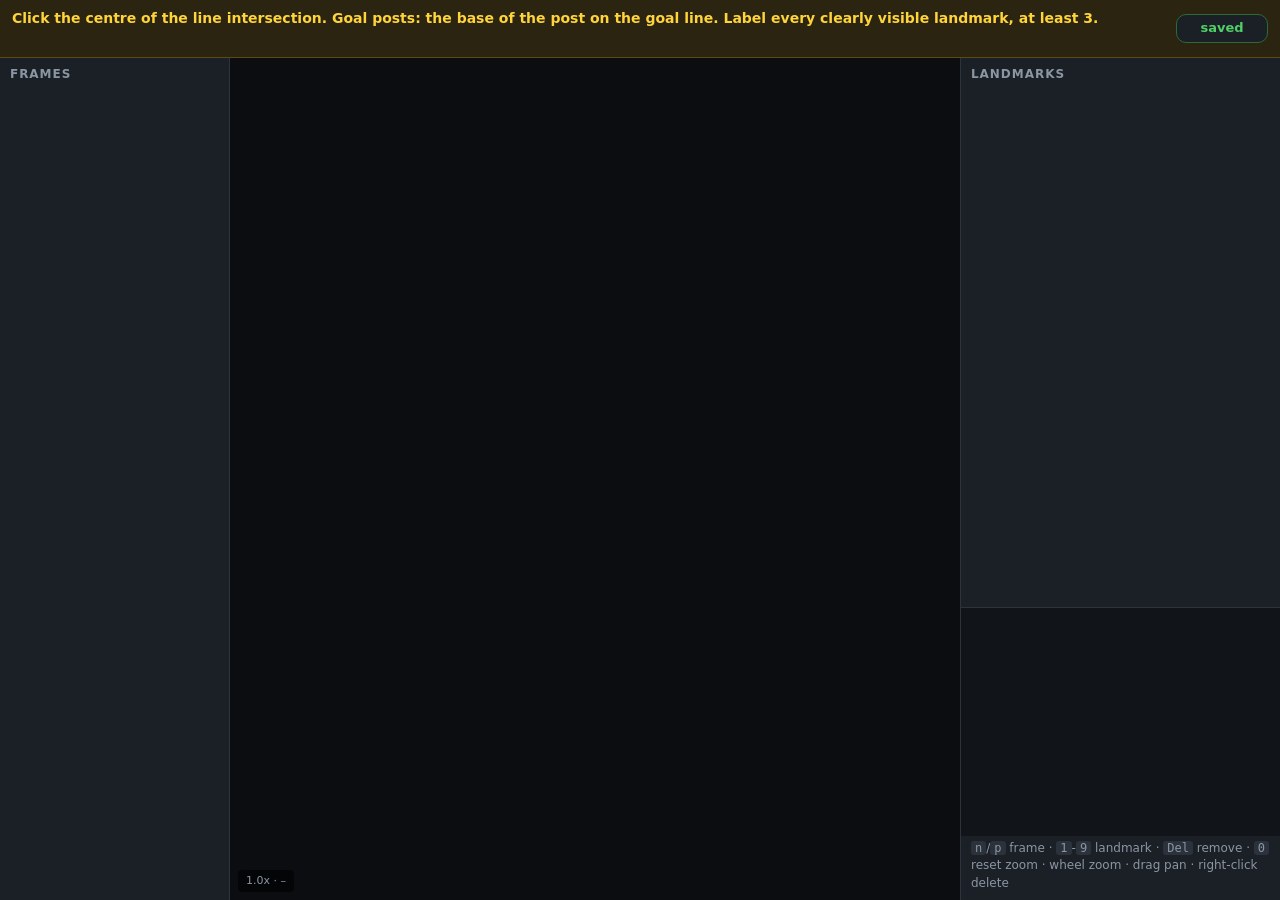
<file: footlytics/bench/vleague_label.html>
<!doctype html>
<html lang="en">
<head>
<meta charset="utf-8">
<title>V.League labelling</title>
<meta name="viewport" content="width=device-width, initial-scale=1">
<style>
  :root {
    --bg: #14171c; --panel: #1b1f26; --line: #2c333d; --text: #dde3ea; --dim: #8b96a3;
    --accent: #ffd43b; --ok: #51cf66; --bad: #ff6b6b; --pt: #3bc9db; --pt-dim: #1c7c8a;
  }
  * { box-sizing: border-box; }
  html, body { height: 100%; margin: 0; }
  body {
    background: var(--bg); color: var(--text);
    font: 13px/1.45 system-ui, -apple-system, "Segoe UI", sans-serif;
    display: flex; flex-direction: column; overflow: hidden;
  }
  header {
    flex: none; display: flex; align-items: center; gap: 16px; padding: 8px 12px;
    background: #2a2410; border-bottom: 1px solid #5c4a10;
  }
  #guidebox { flex: 1; min-width: 0; }
  #guide { font-size: 14px; font-weight: 600; color: var(--accent); }
  #check { margin-top: 2px; font-size: 13px; font-weight: 600; min-height: 1.45em; color: var(--dim); }
  #check[data-check="flip"] { color: var(--bad); }
  #check[data-check="few"] { color: var(--accent); }
  #check[data-check="ok"] { color: var(--ok); }
  #frames .warn { grid-row: 1 / span 2; grid-column: 3; align-self: center; font-weight: 700; }
  #frames .warn[data-check="flip"] { color: var(--bad); }
  #frames .warn[data-check="few"] { color: var(--accent); }
  #who { color: var(--dim); white-space: nowrap; }
  #status {
    min-width: 92px; text-align: center; padding: 4px 12px; border-radius: 10px;
    border: 1px solid var(--line); background: var(--panel); color: var(--dim);
    font-weight: 600; user-select: none;
  }
  #status[data-state="saved"] { color: var(--ok); border-color: #2b6b38; }
  #status[data-state="saving"] { color: var(--accent); border-color: #7a6410; }
  #status[data-state="failed"] { color: #fff; background: #a52a2a; border-color: var(--bad); cursor: pointer; }
  #status[data-state="error"] { color: #fff; background: #a52a2a; border-color: var(--bad); }
  main { flex: 1; min-height: 0; display: grid; grid-template-columns: 230px minmax(0, 1fr) 320px; }
  aside, section { min-height: 0; min-width: 0; }
  #left, #right { background: var(--panel); overflow-y: auto; }
  #left { border-right: 1px solid var(--line); }
  #right { border-left: 1px solid var(--line); display: flex; flex-direction: column; }
  h2 { margin: 0; padding: 8px 10px; font-size: 12px; letter-spacing: .08em; text-transform: uppercase; color: var(--dim); }
  ul { list-style: none; margin: 0; padding: 0; }
  #frames li {
    padding: 6px 10px; cursor: pointer; border-left: 3px solid transparent;
    display: grid; grid-template-columns: 1fr auto auto; gap: 0 8px; border-bottom: 1px solid #232932;
  }
  #frames li:hover { background: #222833; }
  #frames li[data-current="true"] { background: #26303f; border-left-color: var(--accent); }
  #frames .key { font-family: ui-monospace, Menlo, monospace; font-size: 12px; overflow: hidden; text-overflow: ellipsis; }
  #frames .meta { color: var(--dim); font-size: 12px; }
  #frames .count { grid-row: 1 / span 2; grid-column: 2; align-self: center; font-weight: 700; color: var(--dim); }
  #frames li[data-enough="true"] .count { color: var(--ok); }
  #frames .badge { color: var(--accent); }
  #stage { position: relative; background: #0b0d10; overflow: hidden; }
  #canvas { position: absolute; inset: 0; width: 100%; height: 100%; display: block; cursor: crosshair; }
  #canvas.panning { cursor: grabbing; }
  #canvas.overpoint { cursor: move; }
  #hud {
    position: absolute; left: 8px; bottom: 8px; padding: 3px 8px; border-radius: 4px;
    background: rgba(0,0,0,.65); color: var(--dim); font-size: 11px; pointer-events: none;
  }
  #loupe {
    position: absolute; width: 160px; height: 160px; border: 2px solid var(--accent); border-radius: 4px;
    pointer-events: none; display: none; box-shadow: 0 2px 12px rgba(0,0,0,.6); background: #000;
  }
  #landmarks { overflow-y: auto; flex: 1 1 auto; min-height: 120px; }
  #landmarks li {
    display: grid; grid-template-columns: 18px 1fr 16px; align-items: baseline; gap: 6px;
    padding: 3px 10px; cursor: pointer; border-left: 3px solid transparent;
  }
  #landmarks li:hover { background: #222833; }
  #landmarks li[data-selected="true"] { background: #3a3210; border-left-color: var(--accent); }
  #landmarks .num { color: var(--dim); font-family: ui-monospace, Menlo, monospace; }
  #landmarks .name { font-family: ui-monospace, Menlo, monospace; font-size: 12px; }
  #landmarks .help { grid-column: 2 / span 2; color: var(--dim); font-size: 12px; }
  #landmarks .tick { color: var(--ok); font-weight: 700; }
  #landmarks li:not([data-placed="true"]) .tick { visibility: hidden; }
  #pitchbox { flex: none; border-top: 1px solid var(--line); padding: 6px 8px 8px; background: #11151a; }
  #pitch { width: 100%; height: auto; display: block; }
  #pitch .turf { fill: #17301f; }
  #pitch .ln { fill: none; stroke: #7e9a86; stroke-width: .35; }
  #pitch .edge { fill: #7e9a86; font-size: 3.2px; text-anchor: middle; }
  #pitch .marker { fill: #0c0f12; stroke: var(--pt-dim); stroke-width: .35; cursor: pointer; }
  #pitch .marker.placed { fill: var(--pt); stroke: #fff; }
  #pitch .marker.selected { fill: var(--accent); stroke: #fff; stroke-width: .5; }
  #pitch .marker.suspect { fill: var(--bad); stroke: #fff; }
  #pitch .ring { fill: none; stroke: var(--accent); stroke-width: .35; pointer-events: none; }
  #pitch #pitch-label { fill: var(--accent); font-size: 3.2px; font-weight: 700; pointer-events: none; paint-order: stroke; stroke: #0c0f12; stroke-width: .7px; }
  #keys { padding: 4px 10px 8px; color: var(--dim); font-size: 12px; }
  kbd { background: #2b323c; border-radius: 3px; padding: 0 4px; font-family: ui-monospace, Menlo, monospace; }
</style>
</head>
<body>
<header>
  <div id="guidebox"><div id="guide">Click the centre of the line intersection. Goal posts: the base of the post on the goal line. Label every clearly visible landmark, at least 3.</div><div id="check" data-check="empty"></div></div>
  <div id="who"></div>
  <div id="status" data-state="saved" title="Every change is saved to the label file at once">saved</div>
</header>
<main>
  <aside id="left"><h2>Frames</h2><ul id="frames"></ul></aside>
  <section id="stage">
    <canvas id="canvas" data-zoom="1"></canvas>
    <canvas id="loupe" width="160" height="160"></canvas>
    <div id="hud"><span id="zoom">1.0x</span> &middot; <span id="coords">&ndash;</span></div>
  </section>
  <aside id="right">
    <h2>Landmarks</h2>
    <ul id="landmarks"></ul>
    <div id="pitchbox"><svg id="pitch" viewBox="-58 -41 116 82" role="img" aria-label="Pitch diagram"></svg></div>
    <div id="keys"><kbd>n</kbd>/<kbd>p</kbd> frame &middot; <kbd>1</kbd>-<kbd>9</kbd> landmark &middot; <kbd>Del</kbd> remove &middot; <kbd>0</kbd> reset zoom &middot; wheel zoom &middot; drag pan &middot; right-click delete</div>
  </aside>
</main>
<script>
"use strict";
const DATA = /*DATA*/null;
const W = DATA.size[0], H = DATA.size[1];
const MAX_ZOOM = 8, LOUPE = 4, LOUPE_PX = 160, HIT_PX = 10, MIN_POINTS = 3, CHECK_MIN = 3, ENOUGH = 4;
const DRAG_PX = 4;                 // screen px a press must travel before it drags
const ZOOM_PER_PX = Math.log(1.2) / 100;   // one 100 px mouse notch = 1.2x
const MAX_WHEEL_PX = 120;          // clamp so one flick cannot jump the zoom
const $ = (id) => document.getElementById(id);
const SVGNS = "http://www.w3.org/2000/svg";

const state = {
  frames: [],            // [{key, split, relabel, points}]
  cur: -1,
  labels: {},            // frame key -> {landmark: [u, v]}
  selected: DATA.names[0],
  view: { z: 1, px: 0, py: 0 },
  img: null, imgKey: null, imgOk: false, loadError: null,
  mouse: null,           // {x, y} in canvas CSS px, null when outside
  drag: null,
};
window.__state = state;

const canvas = $("canvas"), ctx = canvas.getContext("2d");
const loupe = $("loupe"), lctx = loupe.getContext("2d");
let cw = 0, ch = 0;

// ---- view maths: image px <-> canvas CSS px --------------------------------------------
const base = () => cw / W;                       // fit-to-width at zoom 1
const scale = () => base() * state.view.z;
const toScreen = (u, v) => [u * scale() + state.view.px, v * scale() + state.view.py];
const toImage = (x, y) => [(x - state.view.px) / scale(), (y - state.view.py) / scale()];

function clampView() {
  const v = state.view, s = scale(), keep = 120;
  v.px = Math.min(cw - keep, Math.max(keep - W * s, v.px));
  v.py = Math.min(ch - keep, Math.max(keep - H * s, v.py));
}
function resetView() {
  state.view.z = 1;
  state.view.px = 0;
  state.view.py = Math.max(0, (ch - H * base()) / 2);
  afterViewChange();
}
function afterViewChange() {
  clampView();
  canvas.dataset.zoom = state.view.z.toFixed(2);
  $("zoom").textContent = state.view.z.toFixed(1) + "x";
  draw();
}
function resize() {
  const r = canvas.getBoundingClientRect(), dpr = window.devicePixelRatio || 1;
  const first = cw === 0;
  cw = r.width; ch = r.height;
  canvas.width = Math.round(cw * dpr); canvas.height = Math.round(ch * dpr);
  ctx.setTransform(dpr, 0, 0, dpr, 0, 0);
  const ld = Math.round(LOUPE_PX * dpr);
  loupe.width = ld; loupe.height = ld;
  lctx.setTransform(dpr, 0, 0, dpr, 0, 0);
  if (first || state.view.z === 1) resetView(); else afterViewChange();
}
new ResizeObserver(resize).observe(canvas);

// ---- consistency check -----------------------------------------------------------------
// Pitch y grows toward the near touchline and image v grows downward, so every triple of
// labelled points must have the same cross-product sign in pixels and in metres.
// Mirror of vleague.orientation_suspects (keep the two in step).
function crossOf(a, b, c) {
  const x1 = b[0] - a[0], y1 = b[1] - a[1], x2 = c[0] - a[0], y2 = c[1] - a[1];
  return [x1 * y2 - y1 * x2, Math.hypot(x1, y1) * Math.hypot(x2, y2)];
}
function checkFrame(pts) {
  const names = Object.keys(pts || {}).filter((n) => DATA.pitch[n]).sort();
  const res = { n: names.length, suspects: [], partners: {}, status: names.length ? "few" : "empty" };
  if (names.length < CHECK_MIN) return res;
  res.status = "ok";
  const count = {}, together = {};
  names.forEach((n) => { count[n] = 0; together[n] = {}; });
  for (let i = 0; i < names.length; i++) for (let j = i + 1; j < names.length; j++) for (let k = j + 1; k < names.length; k++) {
    const t = [names[i], names[j], names[k]];
    const [cp, np] = crossOf(pts[t[0]], pts[t[1]], pts[t[2]]);
    const [cm, nm] = crossOf(P(t[0]), P(t[1]), P(t[2]));
    if (np === 0 || nm === 0 || Math.abs(cp) < 0.02 * np || Math.abs(cm) < 0.02 * nm) continue;
    if ((cp > 0) === (cm > 0)) continue;
    for (const a of t) { count[a]++; for (const b of t) if (a !== b) together[a][b] = (together[a][b] || 0) + 1; }
  }
  const top = Math.max(...Object.values(count));
  if (top === 0) { res.status = names.length < ENOUGH ? "few" : "ok"; return res; }
  res.status = "flip";
  res.suspects = names.filter((n) => count[n] === top);
  for (const n of res.suspects) {
    res.partners[n] = Object.entries(together[n]).sort((a, b) => b[1] - a[1] || (a[0] < b[0] ? -1 : 1)).slice(0, 2).map((e) => e[0]).sort();
  }
  return res;
}
function renderCheck() {
  const el = $("check"), c = checkFrame(points());
  el.dataset.check = c.status;
  if (c.status === "flip") {
    el.textContent = c.suspects.map((n) => n + " looks misplaced: its position contradicts " + c.partners[n].join(" and ")).join("; ")
      + " (left/right or far/near swapped?)";
  } else if (c.status === "few") {
    el.textContent = "Label at least " + ENOUGH + " points on this frame (" + c.n + " so far).";
  } else {
    el.textContent = c.status === "ok" ? "Labels look consistent." : "";
  }
}

// ---- drawing ---------------------------------------------------------------------------
const points = () => (state.cur >= 0 && state.labels[state.frames[state.cur].key]) || {};
let drawQueued = false;
function draw() {
  if (drawQueued) return;
  drawQueued = true;
  requestAnimationFrame(() => { drawQueued = false; paint(); });
}

function drawMarker(c, x, y, name, selected, big, bad) {
  const r = selected ? (big ? 7 : 6) : (big ? 5 : 4);
  c.lineWidth = 1.5;
  c.strokeStyle = bad ? "#ff4040" : selected ? "#ffd43b" : "#3bc9db";
  c.beginPath(); c.arc(x, y, r, 0, 2 * Math.PI); c.stroke();
  c.beginPath();
  c.moveTo(x - r - 4, y); c.lineTo(x + r + 4, y); c.moveTo(x, y - r - 4); c.lineTo(x, y + r + 4);
  c.stroke();
  if (name) {
    c.font = "11px ui-monospace, Menlo, monospace";
    c.lineWidth = 3; c.strokeStyle = "rgba(0,0,0,.8)"; c.strokeText(name, x + r + 6, y - r);
    c.fillStyle = bad ? "#ff6b6b" : selected ? "#ffd43b" : "#cfeef3"; c.fillText(name, x + r + 6, y - r);
  }
}

function paint() {
  ctx.clearRect(0, 0, cw, ch);
  if (state.cur < 0) return;
  const s = scale();
  if (state.imgOk) {
    ctx.imageSmoothingEnabled = s < 1.5;
    ctx.drawImage(state.img, state.view.px, state.view.py, W * s, H * s);
  } else {
    ctx.fillStyle = "#8b96a3"; ctx.font = "14px system-ui"; ctx.fillText("loading frame...", 16, 28);
  }
  const pts = points(), sus = new Set(checkFrame(pts).suspects);
  for (const [name, uv] of Object.entries(pts)) {
    const [x, y] = toScreen(uv[0], uv[1]);
    drawMarker(ctx, x, y, name, name === state.selected, false, sus.has(name));
  }
  paintLoupe();
}

function paintLoupe() {
  const m = state.mouse;
  if (!m || !state.imgOk || (state.drag && state.drag.type === "pan" && state.drag.moved)) {
    loupe.style.display = "none"; return;
  }
  const [iu, iv] = toImage(m.x, m.y);
  const span = LOUPE_PX / (LOUPE * scale());           // image px covered by the loupe
  lctx.fillStyle = "#000"; lctx.fillRect(0, 0, LOUPE_PX, LOUPE_PX);
  lctx.imageSmoothingEnabled = true;
  lctx.drawImage(state.img, iu - span / 2, iv - span / 2, span, span, 0, 0, LOUPE_PX, LOUPE_PX);
  const k = LOUPE_PX / span, sus = new Set(checkFrame(points()).suspects);
  for (const [name, uv] of Object.entries(points())) {
    const x = (uv[0] - (iu - span / 2)) * k, y = (uv[1] - (iv - span / 2)) * k;
    if (x > -20 && y > -20 && x < LOUPE_PX + 20 && y < LOUPE_PX + 20)
      drawMarker(lctx, x, y, null, name === state.selected, true, sus.has(name));
  }
  lctx.strokeStyle = "rgba(255,212,59,.9)"; lctx.lineWidth = 1;
  const c = LOUPE_PX / 2;
  lctx.beginPath();
  lctx.moveTo(c - 14, c); lctx.lineTo(c - 3, c); lctx.moveTo(c + 3, c); lctx.lineTo(c + 14, c);
  lctx.moveTo(c, c - 14); lctx.lineTo(c, c - 3); lctx.moveTo(c, c + 3); lctx.lineTo(c, c + 14);
  lctx.stroke();
  let lx = m.x + 26, ly = m.y + 26;
  if (lx + LOUPE_PX > cw) lx = m.x - 26 - LOUPE_PX;
  if (ly + LOUPE_PX > ch) ly = m.y - 26 - LOUPE_PX;
  loupe.style.left = Math.max(0, lx) + "px"; loupe.style.top = Math.max(0, ly) + "px";
  loupe.style.display = "block";
}

// ---- saving ----------------------------------------------------------------------------
let chain = Promise.resolve(), inflight = 0, failed = [];
let saveState = "saved";
function setStatus(s) {
  saveState = s;
  renderStatus();
}
function renderStatus() {
  const el = $("status");
  if (saveState === "saved" && state.loadError) {
    el.dataset.state = "error"; el.textContent = state.loadError; el.title = "The frame image could not be read from the server";
    return;
  }
  el.dataset.state = saveState;
  el.textContent = saveState === "failed" ? "save failed" : saveState === "saving" ? "saving..." : "saved";
  el.title = saveState === "failed" ? "Click to retry the unsaved changes" : "Every change is saved to the label file at once";
}
function send(op) {
  inflight++;
  setStatus("saving");
  chain = chain.then(async () => {
    try {
      const r = await fetch("/label", {
        method: "POST", headers: { "Content-Type": "application/json" }, body: JSON.stringify(op),
      });
      if (!r.ok) throw new Error(await r.text());
    } catch (e) {
      failed.push(op);
      console.error("save failed", op, e);
    }
    inflight--;
    if (inflight === 0) setStatus(failed.length ? "failed" : "saved");
  });
}
$("status").addEventListener("click", () => {
  if ($("status").dataset.state !== "failed") return;
  const ops = failed; failed = [];
  ops.forEach(send);
});

function setPoint(name, uv) {
  const f = state.frames[state.cur];
  if (!f) return;
  const pts = state.labels[f.key] = state.labels[f.key] || {};
  if (uv) pts[name] = uv; else delete pts[name];
  refreshAfterChange();
}
function commit(name) {
  const f = state.frames[state.cur];
  const uv = (state.labels[f.key] || {})[name] || null;
  send({ frame: f.key, landmark: name, uv });
}
function refreshAfterChange() {
  const f = state.frames[state.cur];
  f.points = Object.keys(state.labels[f.key] || {}).length;
  renderFrames(); renderLandmarks(); renderPitch(); renderCheck(); draw();
}

// ---- pointer interaction ---------------------------------------------------------------
function pos(e) {
  const r = canvas.getBoundingClientRect();
  return { x: e.clientX - r.left, y: e.clientY - r.top };
}
function hit(x, y) {
  let best = null, bd = HIT_PX;
  for (const [name, uv] of Object.entries(points())) {
    const [sx, sy] = toScreen(uv[0], uv[1]);
    const d = Math.hypot(sx - x, sy - y);
    if (d <= bd) { bd = d; best = name; }
  }
  return best;
}
const clampImg = (u, v) => [Math.min(W, Math.max(0, u)), Math.min(H, Math.max(0, v))];
const round2 = (n) => Math.round(n * 100) / 100;

canvas.addEventListener("wheel", (e) => {
  e.preventDefault();
  const m = pos(e), v = state.view;
  const [iu, iv] = toImage(m.x, m.y);
  const unit = e.deltaMode === 1 ? 16 : e.deltaMode === 2 ? 800 : 1;   // lines, pages -> px
  const dy = Math.max(-MAX_WHEEL_PX, Math.min(MAX_WHEEL_PX, e.deltaY * unit));
  v.z = Math.min(MAX_ZOOM, Math.max(1, v.z * Math.exp(-dy * ZOOM_PER_PX)));
  v.px = m.x - iu * scale();
  v.py = m.y - iv * scale();
  state.mouse = m;
  afterViewChange();
}, { passive: false });

canvas.addEventListener("mousedown", (e) => {
  if (e.button !== 0 || state.cur < 0) return;
  const m = pos(e), name = hit(m.x, m.y);
  if (name) {
    state.selected = name; renderLandmarks(); renderPitch();
    const uv = points()[name], [iu, iv] = toImage(m.x, m.y);
    state.drag = { type: "point", name, sx: m.x, sy: m.y, off: [uv[0] - iu, uv[1] - iv], moved: false };
  } else {
    state.drag = { type: "pan", sx: m.x, sy: m.y, px0: state.view.px, py0: state.view.py, moved: false };
  }
  e.preventDefault();
});
window.addEventListener("mousemove", (e) => {
  const m = pos(e);
  const inside = m.x >= 0 && m.y >= 0 && m.x <= cw && m.y <= ch;
  state.mouse = inside || state.drag ? m : null;
  const d = state.drag;
  if (d && d.type === "point") {
    if (!d.moved && Math.hypot(m.x - d.sx, m.y - d.sy) >= DRAG_PX) d.moved = true;
    if (d.moved) {
      const [iu, iv] = toImage(m.x, m.y);
      const [u, v] = clampImg(iu + d.off[0], iv + d.off[1]);
      setPoint(d.name, [round2(u), round2(v)]);
    }
  } else if (d && d.type === "pan") {
    if (!d.moved && Math.hypot(m.x - d.sx, m.y - d.sy) >= DRAG_PX) { d.moved = true; canvas.classList.add("panning"); }
    if (d.moved) { state.view.px = d.px0 + m.x - d.sx; state.view.py = d.py0 + m.y - d.sy; afterViewChange(); }
  }
  if (inside) {
    const [u, v] = toImage(m.x, m.y);
    $("coords").textContent = Math.round(u) + ", " + Math.round(v);
    canvas.classList.toggle("overpoint", !d && !!hit(m.x, m.y));
  }
  draw();
});
window.addEventListener("mouseup", (e) => {
  const d = state.drag;
  if (!d) return;
  state.drag = null;
  canvas.classList.remove("panning");
  const m = pos(e);
  if (d.type === "point") {
    if (d.moved) commit(d.name);
  } else if (!d.moved && state.cur >= 0) {
    const [u, v] = toImage(m.x, m.y);
    if (u >= 0 && v >= 0 && u <= W && v <= H) {
      setPoint(state.selected, [round2(u), round2(v)]);
      commit(state.selected);
    }
  }
  const inside = m.x >= 0 && m.y >= 0 && m.x <= cw && m.y <= ch;
  if (!inside) state.mouse = null;
  draw();
});
canvas.addEventListener("mouseleave", () => { if (!state.drag) { state.mouse = null; draw(); } });
canvas.addEventListener("contextmenu", (e) => {
  e.preventDefault();
  if (state.cur < 0) return;
  const m = pos(e), name = hit(m.x, m.y);
  if (name) { setPoint(name, null); commit(name); }
});

// ---- keyboard --------------------------------------------------------------------------
function deleteSelected() {
  if (state.cur >= 0 && points()[state.selected]) { setPoint(state.selected, null); commit(state.selected); }
}
document.addEventListener("keydown", (e) => {
  if (e.ctrlKey || e.metaKey || e.altKey) return;
  if (e.key === "n") selectFrame(state.cur + 1);
  else if (e.key === "p") selectFrame(state.cur - 1);
  else if (e.key >= "1" && e.key <= "9") { selectLandmark(DATA.names[+e.key - 1]); }
  else if (e.key === "Delete" || e.key === "Backspace") { e.preventDefault(); deleteSelected(); }
  else if (e.key === "0") resetView();
});

// ---- frames list -----------------------------------------------------------------------
function renderFrames() {
  const ul = $("frames");
  ul.textContent = "";
  state.frames.forEach((f, i) => {
    const li = document.createElement("li");
    li.dataset.key = f.key;
    li.dataset.current = String(i === state.cur);
    li.dataset.split = f.split;
    li.dataset.relabel = String(f.relabel);
    li.dataset.points = String(f.points);
    li.dataset.enough = String(f.points >= MIN_POINTS);
    const key = document.createElement("span"); key.className = "key"; key.textContent = f.key;
    const meta = document.createElement("span"); meta.className = "meta";
    meta.textContent = f.split + (f.relabel ? " " : "");
    if (f.relabel) { const b = document.createElement("span"); b.className = "badge"; b.textContent = "relabel"; meta.appendChild(b); }
    const count = document.createElement("span"); count.className = "count"; count.textContent = f.points + " pts";
    const ck = checkFrame(state.labels[f.key]).status;
    li.dataset.check = ck;
    li.append(key, meta, count);
    if (ck === "flip" || ck === "few") {
      const w = document.createElement("span"); w.className = "warn"; w.dataset.check = ck; w.textContent = "⚠";
      w.title = ck === "flip" ? "A landmark looks swapped (left/right or far/near)" : "Fewer than " + CHECK_MIN + " points";
      li.appendChild(w);
    }
    li.addEventListener("click", () => selectFrame(i));
    ul.appendChild(li);
  });
  if (!state.frames.length) {
    const li = document.createElement("li"); li.style.padding = "10px"; li.textContent = "No frames to label.";
    ul.appendChild(li);
  }
}
function selectFrame(i) {
  if (i < 0 || i >= state.frames.length || i === state.cur) return;
  state.cur = i;
  const f = state.frames[i];
  try { history.replaceState(null, "", "#" + f.key); } catch (e) { /* ignore */ }
  state.imgOk = false; state.imgKey = f.key; state.loadError = null; renderStatus();
  const img = new Image();
  img.onload = () => { if (state.imgKey === f.key) { state.img = img; state.imgOk = true; draw(); } };
  img.onerror = () => {
    if (state.imgKey !== f.key) return;
    state.loadError = "frame failed to load";
    renderStatus(); console.error("cannot load frame", f.key);
  };
  img.src = "/frames/" + f.key + ".jpg";
  resetView(); renderFrames(); renderLandmarks(); renderPitch(); renderCheck();
  document.querySelector('#frames li[data-current="true"]')?.scrollIntoView({ block: "nearest" });
}

// ---- landmarks list and pitch diagram --------------------------------------------------
function selectLandmark(name) {
  if (!name) return;
  state.selected = name;
  renderLandmarks(); renderPitch(); draw();
}
function renderLandmarks() {
  const ul = $("landmarks"), pts = points();
  ul.textContent = "";
  DATA.names.forEach((name, i) => {
    const li = document.createElement("li");
    li.dataset.name = name;
    li.dataset.selected = String(name === state.selected);
    li.dataset.placed = String(!!pts[name]);
    li.title = DATA.help[name] || name;
    const num = document.createElement("span"); num.className = "num"; num.textContent = i < 9 ? String(i + 1) : "";
    const nm = document.createElement("span"); nm.className = "name"; nm.textContent = name;
    const tick = document.createElement("span"); tick.className = "tick"; tick.textContent = "✓";
    li.append(num, nm, tick);
    if (DATA.help[name]) {
      const h = document.createElement("span"); h.className = "help"; h.textContent = DATA.help[name]; li.appendChild(h);
    }
    li.addEventListener("click", () => selectLandmark(name));
    ul.appendChild(li);
  });
  ul.querySelector('li[data-selected="true"]')?.scrollIntoView({ block: "nearest" });
}

const P = (n) => DATA.pitch[n];
function svg(tag, attrs, parent) {
  const el = document.createElementNS(SVGNS, tag);
  for (const [k, v] of Object.entries(attrs)) el.setAttribute(k, v);
  (parent || $("pitch")).appendChild(el);
  return el;
}
function buildPitch() {
  const root = $("pitch");
  const [cx, ty] = P("corner_LT"), [rx, by] = P("corner_RB");
  svg("rect", { class: "turf", x: -58, y: -41, width: 116, height: 82 });
  svg("rect", { class: "ln", x: cx, y: ty, width: rx - cx, height: by - ty });
  svg("line", { class: "ln", x1: 0, y1: ty, x2: 0, y2: by });
  const r = P("centre_circle_B")[1];
  svg("circle", { class: "ln", cx: 0, cy: 0, r });
  for (const s of ["L", "R"]) {
    const sgn = s === "L" ? -1 : 1;
    const box = (a, b) => {
      const [x1, y1] = P(`${a}_${s}T_front`), [x0] = P(`${a}_${s}T_goalline`);
      svg("rect", { class: "ln", x: Math.min(x0, x1), y: y1, width: Math.abs(x1 - x0), height: -2 * y1 });
    };
    box("pen_area"); box("goal_area");
    const [gx, gy] = P(`goalpost_${s}T`);
    svg("rect", { class: "ln", x: sgn < 0 ? gx - 2 : gx, y: gy, width: 2, height: -2 * gy });
    const [sx, sy] = P(`pen_spot_${s}`), [ax, ay] = P(`pen_arc_${s}T`), [, by2] = P(`pen_arc_${s}B`);
    svg("circle", { class: "ln", cx: sx, cy: sy, r: 0.4 });
    svg("path", { class: "ln", d: `M ${ax} ${ay} A ${r} ${r} 0 0 ${s === "L" ? 1 : 0} ${ax} ${by2}` });
  }
  svg("text", { class: "edge", x: 0, y: -37 }).textContent = "far touchline (top of the image)";
  svg("text", { class: "edge", x: 0, y: 39.6 }).textContent = "near touchline";
  svg("text", { class: "edge", x: -55.5, y: 0, transform: "rotate(-90 -55.5 0)" }).textContent = "L goal";
  svg("text", { class: "edge", x: 55.5, y: 0, transform: "rotate(90 55.5 0)" }).textContent = "R goal";
  svg("circle", { class: "ring", id: "pitch-ring", r: 2.6, cx: 0, cy: 0 });
  for (const name of DATA.names) {
    const [x, y] = P(name);
    const c = svg("circle", { class: "marker", "data-name": name, cx: x, cy: y, r: 1.1 });
    svg("title", {}, c).textContent = name + (DATA.help[name] ? ": " + DATA.help[name] : "");
    c.addEventListener("click", () => selectLandmark(name));
  }
  svg("text", { id: "pitch-label", x: 0, y: 0 });
}
function renderPitch() {
  const pts = points(), sus = new Set(checkFrame(pts).suspects);
  for (const c of $("pitch").querySelectorAll(".marker")) {
    const n = c.getAttribute("data-name"), sel = n === state.selected;
    c.classList.toggle("selected", sel);
    c.classList.toggle("placed", !!pts[n]);
    c.classList.toggle("suspect", sus.has(n));
    c.setAttribute("r", sel ? 1.8 : 1.1);
    if (sel) {
      const [x, y] = P(n), ring = $("pitch-ring"), label = $("pitch-label");
      ring.setAttribute("cx", x); ring.setAttribute("cy", y);
      label.textContent = n;
      label.setAttribute("text-anchor", x > 20 ? "end" : "start");
      label.setAttribute("x", x > 20 ? x - 3.5 : x + 3.5);
      label.setAttribute("y", y < -28 ? y + 5 : y - 3);
    }
  }
}

// ---- start -----------------------------------------------------------------------------
async function start() {
  $("who").textContent = "annotator " + DATA.annotator + " · session " + DATA.session;
  buildPitch();
  try {
    const [fl, lb] = await Promise.all([fetch("/frames-list"), fetch("/labels")]);
    if (!fl.ok || !lb.ok) throw new Error("server said " + fl.status + "/" + lb.status);
    state.frames = await fl.json();
    state.labels = (await lb.json()).frames;
  } catch (e) {
    console.error(e); state.loadError = "load failed"; renderStatus(); return;
  }
  renderFrames(); renderLandmarks(); renderPitch(); renderCheck();
  const want = decodeURIComponent(location.hash.slice(1));
  const i = Math.max(0, state.frames.findIndex((f) => f.key === want));
  selectFrame(i);
}
start();
</script>
</body>
</html>
</file>
